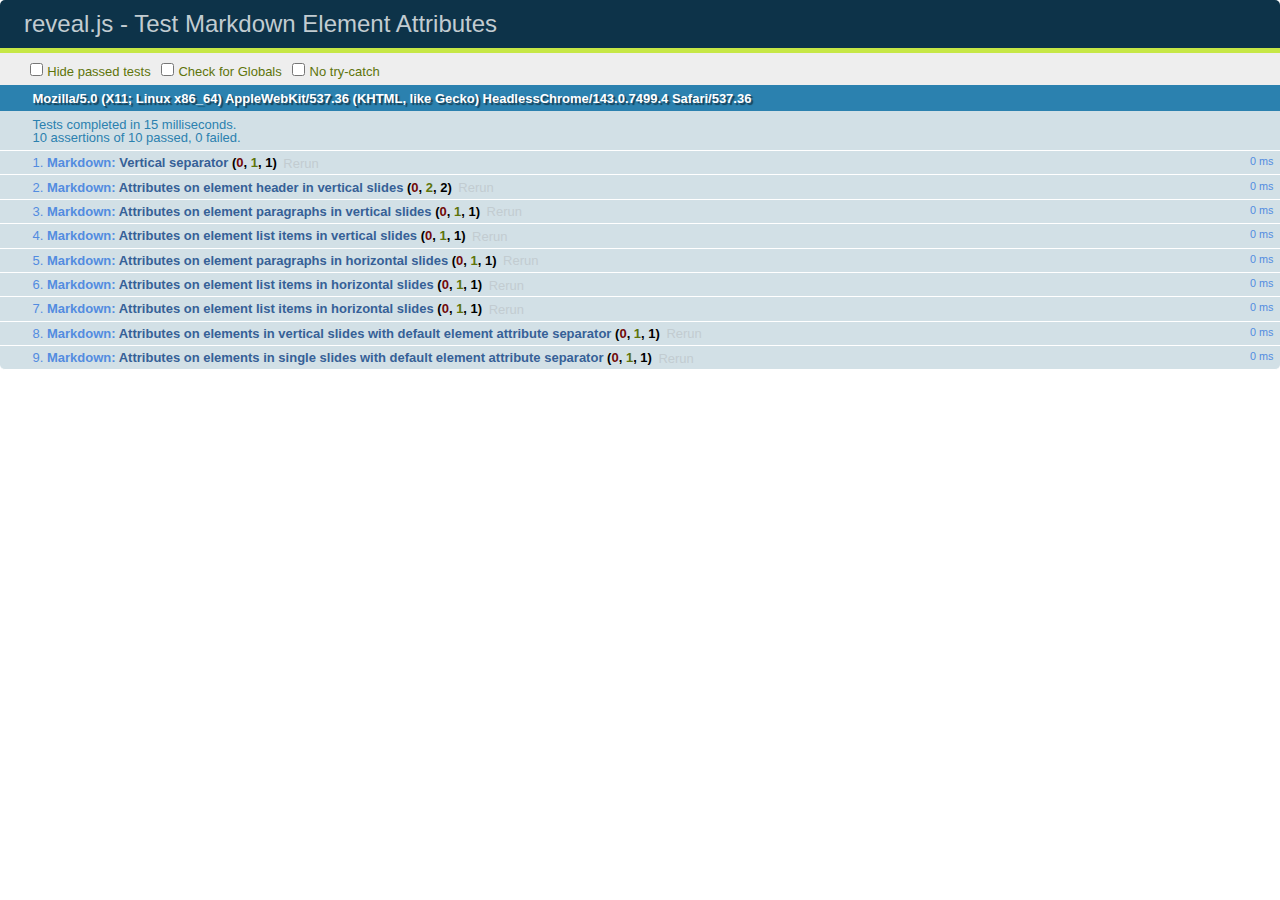
<file: test/test-markdown-element-attributes.html>
<!doctype html>
<html lang="en">

	<head>
		<meta charset="utf-8">

		<title>reveal.js - Test Markdown Element Attributes</title>

		<link rel="stylesheet" href="../css/reveal.min.css">
		<link rel="stylesheet" href="qunit-1.12.0.css">
	</head>

	<body style="overflow: auto;">

		<div id="qunit"></div>
		<div id="qunit-fixture"></div>

		<div class="reveal" style="display: none;">

			<div class="slides">

				<!-- <section data-markdown="example.md" data-separator="^\n\n\n" data-vertical="^\n\n"></section> -->

				<!-- Slides are separated by newline + three dashes + newline, vertical slides identical but two dashes -->
				<section data-markdown data-separator="^\n---\n$" data-vertical="^\n--\n$" data-element-attributes="{_\s*?([^}]+?)}">>
					<script type="text/template">
						## Slide 1.1
						<!-- {_class="fragment fade-out" data-fragment-index="1"} -->

						--

						## Slide 1.2
						<!-- {_class="fragment shrink"} -->

						Paragraph 1
						<!-- {_class="fragment grow"} -->

						Paragraph 2
						<!-- {_class="fragment grow"} -->

						- list item 1 <!-- {_class="fragment roll-in"} -->
						- list item 2 <!-- {_class="fragment roll-in"} -->
						- list item 3 <!-- {_class="fragment roll-in"} -->


						---

						## Slide 2


						Paragraph 1.2  
						multi-line <!-- {_class="fragment highlight-red"} -->

						Paragraph 2.2 <!-- {_class="fragment highlight-red"} -->

						Paragraph 2.3 <!-- {_class="fragment highlight-red"} -->

						Paragraph 2.4 <!-- {_class="fragment highlight-red"} -->

						- list item 1 <!-- {_class="fragment highlight-green"} -->
						- list item 2<!-- {_class="fragment highlight-green"} -->
						- list item 3<!-- {_class="fragment highlight-green"} -->
						- list item 4
						<!-- {_class="fragment highlight-green"} -->
						- list item 5<!-- {_class="fragment highlight-green"} -->

						Test

						![Example Picture](examples/assets/image2.png)
						<!-- {_class="reveal stretch"} -->

					</script>
				</section>



				<section 	data-markdown data-separator="^\n\n\n"
									data-vertical="^\n\n"
									data-notes="^Note:"
									data-charset="utf-8">
					<script type="text/template">
						# Test attributes in Markdown with default separator
						## Slide 1 Def <!-- .element: class="fragment highlight-red" data-fragment-index="1" -->


						## Slide 2 Def
						<!-- .element: class="fragment highlight-red" -->

					</script>
				</section>

				<section data-markdown>
				  <script type="text/template">
					## Hello world
					A paragraph
					<!-- .element: class="fragment highlight-blue" -->
				  </script>
				</section>

				<section data-markdown>
				  <script type="text/template">
					## Hello world

					Multiple  
					Line
					<!-- .element: class="fragment highlight-blue" -->
				  </script>
				</section>

				<section data-markdown>
				  <script type="text/template">
					## Hello world

					Test<!-- .element: class="fragment highlight-blue" -->

					More Test
				  </script>
				</section>


			</div>

		</div>

		<script src="../lib/js/head.min.js"></script>
		<script src="../js/reveal.min.js"></script>
		<script src="../plugin/markdown/marked.js"></script>
		<script src="../plugin/markdown/markdown.js"></script>
		<script src="qunit-1.12.0.js"></script>

		<script src="test-markdown-element-attributes.js"></script>

	</body>
</html>
</file>
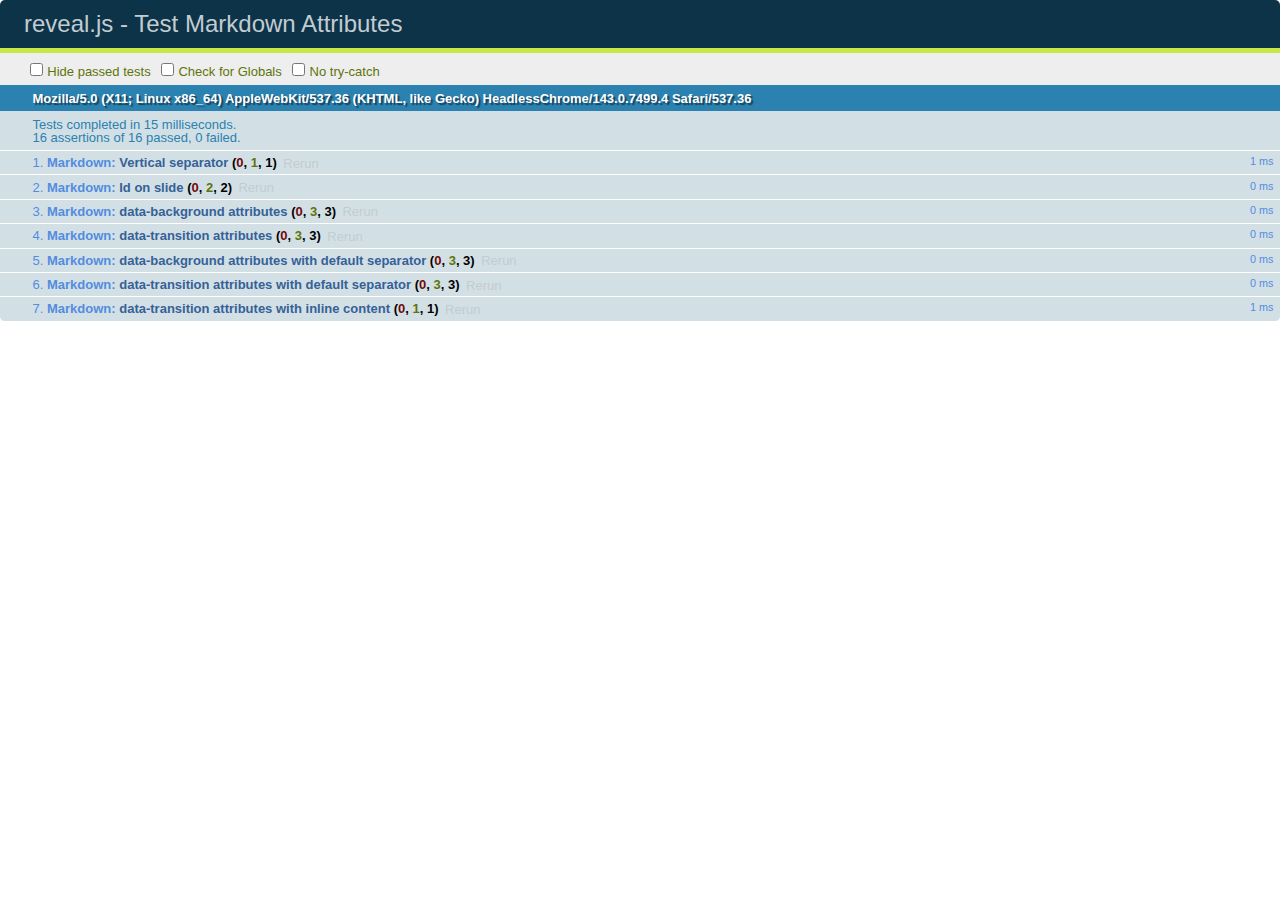
<file: test/test-markdown-slide-attributes.html>
<!doctype html>
<html lang="en">

	<head>
		<meta charset="utf-8">

		<title>reveal.js - Test Markdown Attributes</title>

		<link rel="stylesheet" href="../css/reveal.min.css">
		<link rel="stylesheet" href="qunit-1.12.0.css">
	</head>

	<body style="overflow: auto;">

		<div id="qunit"></div>
		<div id="qunit-fixture"></div>

		<div class="reveal" style="display: none;">

			<div class="slides">

				<!-- <section data-markdown="example.md" data-separator="^\n\n\n" data-vertical="^\n\n"></section> -->

				<!-- Slides are separated by three lines, vertical slides by two lines, attributes are one any line starting with (spaces and) two dashes -->
				<section 	data-markdown data-separator="^\n\n\n"
									data-vertical="^\n\n"
									data-notes="^Note:"
									data-attributes="--\s(.*?)$"
									data-charset="utf-8">
					<script type="text/template">
						# Test attributes in Markdown
						## Slide 1



						## Slide 2
						<!-- -- id="slide2" data-transition="zoom" data-background="#A0C66B" -->


						## Slide 2.1
						<!-- -- data-background="#ff0000" data-transition="fade" -->


						## Slide 2.2
						[Link to Slide2](#/slide2)



						## Slide 3
						<!-- -- data-transition="zoom" data-background="#C6916B" -->



						## Slide 4
					</script>
				</section>

				<section 	data-markdown data-separator="^\n\n\n"
									data-vertical="^\n\n"
									data-notes="^Note:"
									data-charset="utf-8">
					<script type="text/template">
						# Test attributes in Markdown with default separator
						## Slide 1 Def



						## Slide 2 Def
						<!-- .slide: id="slide2def" data-transition="concave" data-background="#A7C66B" -->


						## Slide 2.1 Def
						<!-- .slide: data-background="#f70000" data-transition="page" -->


						## Slide 2.2 Def
						[Link to Slide2](#/slide2def)



						## Slide 3 Def
						<!-- .slide: data-transition="concave" data-background="#C7916B" -->



						## Slide 4
					</script>
				</section>

				<section data-markdown>
					<script type="text/template">
						<!-- .slide: data-background="#ff0000" -->
						## Hello world
					</script>
				</section>

				<section data-markdown>
					<script type="text/template">
						## Hello world
						<!-- .slide: data-background="#ff0000" -->
					</script>
				</section>

				<section data-markdown>
					<script type="text/template">
						## Hello world

						Test
						<!-- .slide: data-background="#ff0000" -->

						More Test
					</script>
				</section>

			</div>

		</div>

		<script src="../lib/js/head.min.js"></script>
		<script src="../js/reveal.min.js"></script>
		<script src="../plugin/markdown/marked.js"></script>
		<script src="../plugin/markdown/markdown.js"></script>
		<script src="qunit-1.12.0.js"></script>

		<script src="test-markdown-slide-attributes.js"></script>

	</body>
</html>
</file>
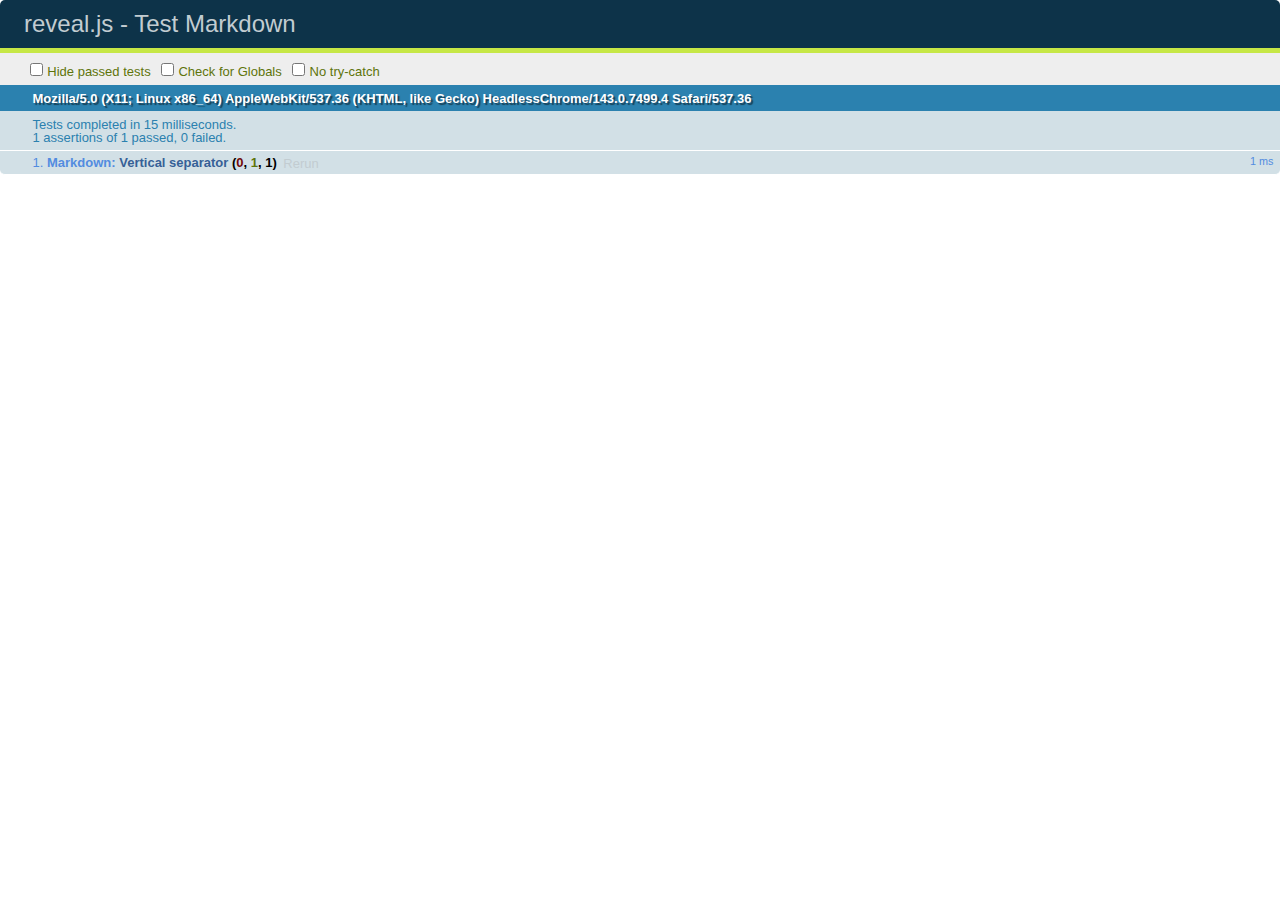
<file: test/test-markdown.html>
<!doctype html>
<html lang="en">

	<head>
		<meta charset="utf-8">

		<title>reveal.js - Test Markdown</title>

		<link rel="stylesheet" href="../css/reveal.min.css">
		<link rel="stylesheet" href="qunit-1.12.0.css">
	</head>

	<body style="overflow: auto;">

		<div id="qunit"></div>
  		<div id="qunit-fixture"></div>

		<div class="reveal" style="display: none;">

			<div class="slides">

				<!-- <section data-markdown="example.md" data-separator="^\n\n\n" data-vertical="^\n\n"></section> -->

				<!-- Slides are separated by newline + three dashes + newline, vertical slides identical but two dashes -->
				<section data-markdown data-separator="^\n---\n$" data-vertical="^\n--\n$">
					<script type="text/template">
						## Slide 1.1

						--

						## Slide 1.2

						---

						## Slide 2
					</script>
				</section>

			</div>

		</div>

		<script src="../lib/js/head.min.js"></script>
		<script src="../js/reveal.min.js"></script>
		<script src="../plugin/markdown/marked.js"></script>
		<script src="../plugin/markdown/markdown.js"></script>
		<script src="qunit-1.12.0.js"></script>

		<script src="test-markdown.js"></script>

	</body>
</html>
</file>
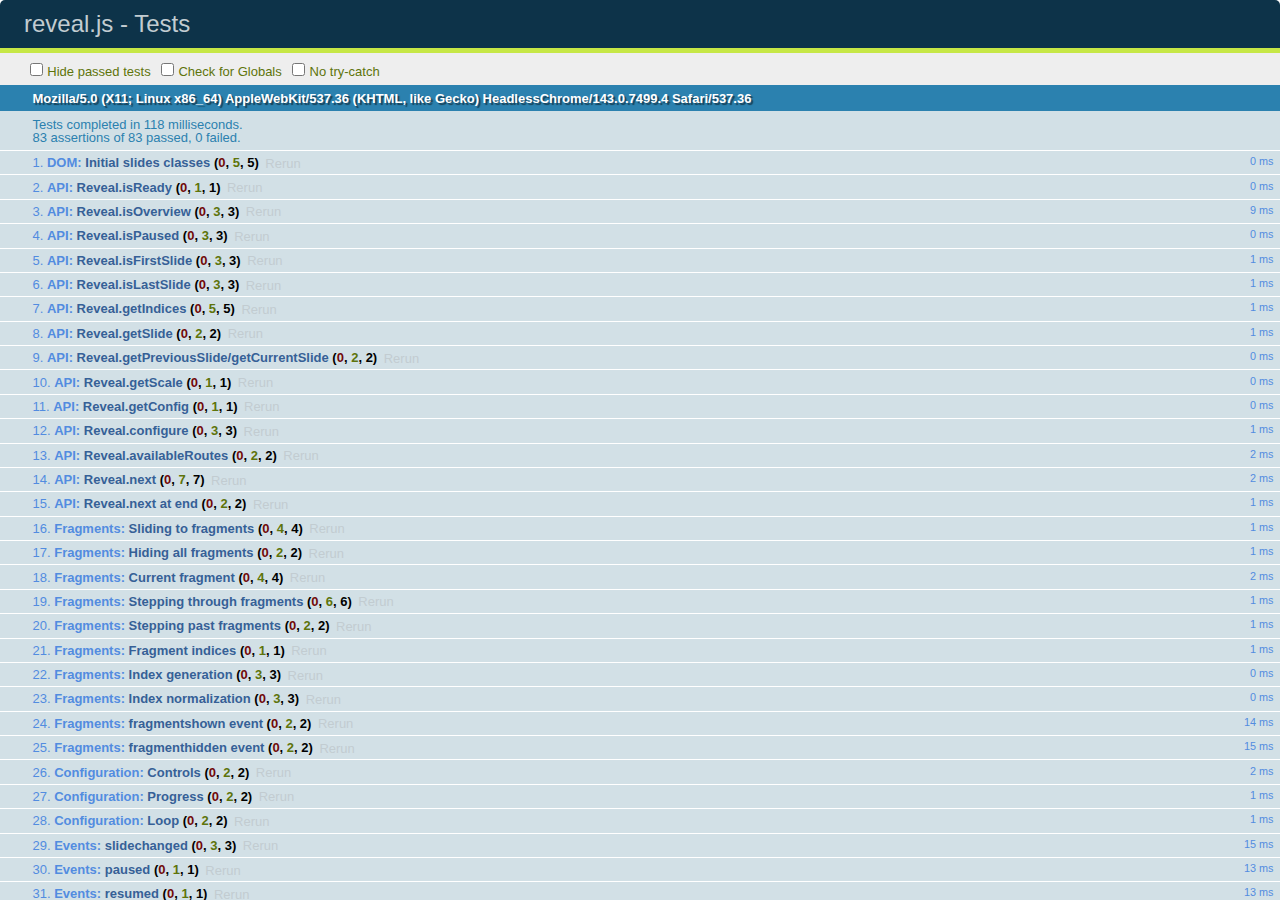
<file: test/test.html>
<!doctype html>
<html lang="en">

	<head>
		<meta charset="utf-8">

		<title>reveal.js - Tests</title>

		<link rel="stylesheet" href="../css/reveal.min.css">
		<link rel="stylesheet" href="qunit-1.12.0.css">
	</head>

	<body style="overflow: auto;">

		<div id="qunit"></div>
  		<div id="qunit-fixture"></div>

		<div class="reveal" style="display: none;">

			<div class="slides">

				<section>
					<h1>1</h1>
				</section>

				<section>
					<section>
						<h1>2.1</h1>
					</section>
					<section>
						<h1>2.2</h1>
					</section>
					<section>
						<h1>2.3</h1>
					</section>
				</section>

				<section id="fragment-slides">
					<section>
						<h1>3.1</h1>
						<ul>
							<li class="fragment">4.1</li>
							<li class="fragment">4.2</li>
							<li class="fragment">4.3</li>
						</ul>
					</section>

					<section>
						<h1>3.2</h1>
						<ul>
							<li class="fragment" data-fragment-index="0">4.1</li>
							<li class="fragment" data-fragment-index="0">4.2</li>
						</ul>
					</section>

					<section>
						<h1>3.3</h1>
						<ul>
							<li class="fragment" data-fragment-index="1">3.3.1</li>
							<li class="fragment" data-fragment-index="4">3.3.2</li>
							<li class="fragment" data-fragment-index="4">3.3.3</li>
						</ul>
					</section>
				</section>

				<section>
					<h1>4</h1>
				</section>

			</div>

		</div>

		<script src="../lib/js/head.min.js"></script>
		<script src="../js/reveal.min.js"></script>
		<script src="qunit-1.12.0.js"></script>

		<script src="test.js"></script>

	</body>
</html>
</file>
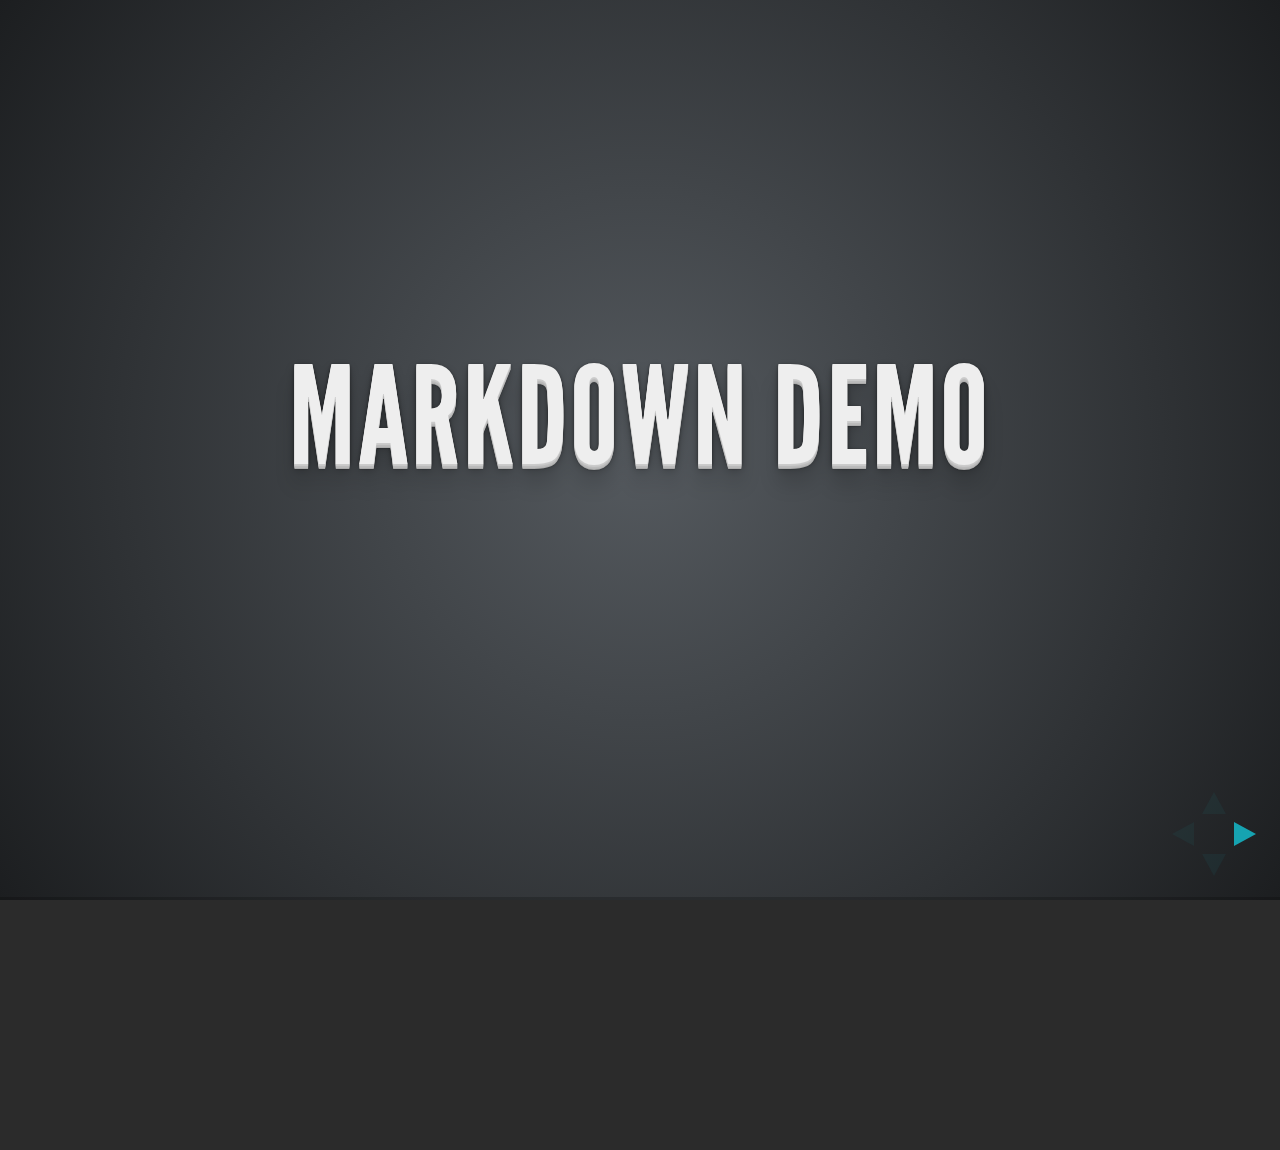
<file: plugin/markdown/example.html>
<!doctype html>
<html lang="en">

	<head>
		<meta charset="utf-8">

		<title>reveal.js - Markdown Demo</title>

		<link rel="stylesheet" href="../../css/reveal.css">
		<link rel="stylesheet" href="../../css/theme/default.css" id="theme">

        <link rel="stylesheet" href="../../lib/css/zenburn.css">
	</head>

	<body>

		<div class="reveal">

			<div class="slides">

                <!-- Use external markdown resource, separate slides by three newlines; vertical slides by two newlines -->
                <section data-markdown="example.md" data-separator="^\n\n\n" data-vertical="^\n\n"></section>

                <!-- Slides are separated by three dashes (quick 'n dirty regular expression) -->
                <section data-markdown data-separator="---">
                    <script type="text/template">
                        ## Demo 1
                        Slide 1
                        ---
                        ## Demo 1
                        Slide 2
                        ---
                        ## Demo 1
                        Slide 3
                    </script>
                </section>

                <!-- Slides are separated by newline + three dashes + newline, vertical slides identical but two dashes -->
                <section data-markdown data-separator="^\n---\n$" data-vertical="^\n--\n$">
                    <script type="text/template">
                        ## Demo 2
                        Slide 1.1

                        --

                        ## Demo 2
                        Slide 1.2

                        ---

                        ## Demo 2
                        Slide 2
                    </script>
                </section>

                <!-- No "extra" slides, since there are no separators defined (so they'll become horizontal rulers) -->
                <section data-markdown>
                    <script type="text/template">
                        A

                        ---

                        B

                        ---

                        C
                    </script>
                </section>

                <!-- Slide attributes -->
                <section data-markdown>
                    <script type="text/template">
                        <!-- .slide: data-background="#000000" -->
                        ## Slide attributes
                    </script>
                </section>

                <!-- Element attributes -->
                <section data-markdown>
                    <script type="text/template">
                        ## Element attributes
                        - Item 1 <!-- .element: class="fragment" data-fragment-index="2" -->
                        - Item 2 <!-- .element: class="fragment" data-fragment-index="1" -->
                    </script>
                </section>

                <!-- Code -->
                <section data-markdown>
                    <script type="text/template">
                        ```php
                        public function foo()
                        {
                            $foo = array(
                                'bar' => 'bar'
                            )
                        }
                        ```
                    </script>
                </section>

            </div>
		</div>

		<script src="../../lib/js/head.min.js"></script>
		<script src="../../js/reveal.js"></script>

		<script>

			Reveal.initialize({
				controls: true,
				progress: true,
				history: true,
				center: true,

				// Optional libraries used to extend on reveal.js
				dependencies: [
					{ src: '../../lib/js/classList.js', condition: function() { return !document.body.classList; } },
					{ src: 'marked.js', condition: function() { return !!document.querySelector( '[data-markdown]' ); } },
                    { src: 'markdown.js', condition: function() { return !!document.querySelector( '[data-markdown]' ); } },
                    { src: '../highlight/highlight.js', async: true, callback: function() { hljs.initHighlightingOnLoad(); } },
					{ src: '../notes/notes.js' }
				]
			});

		</script>

	</body>
</html>
</file>
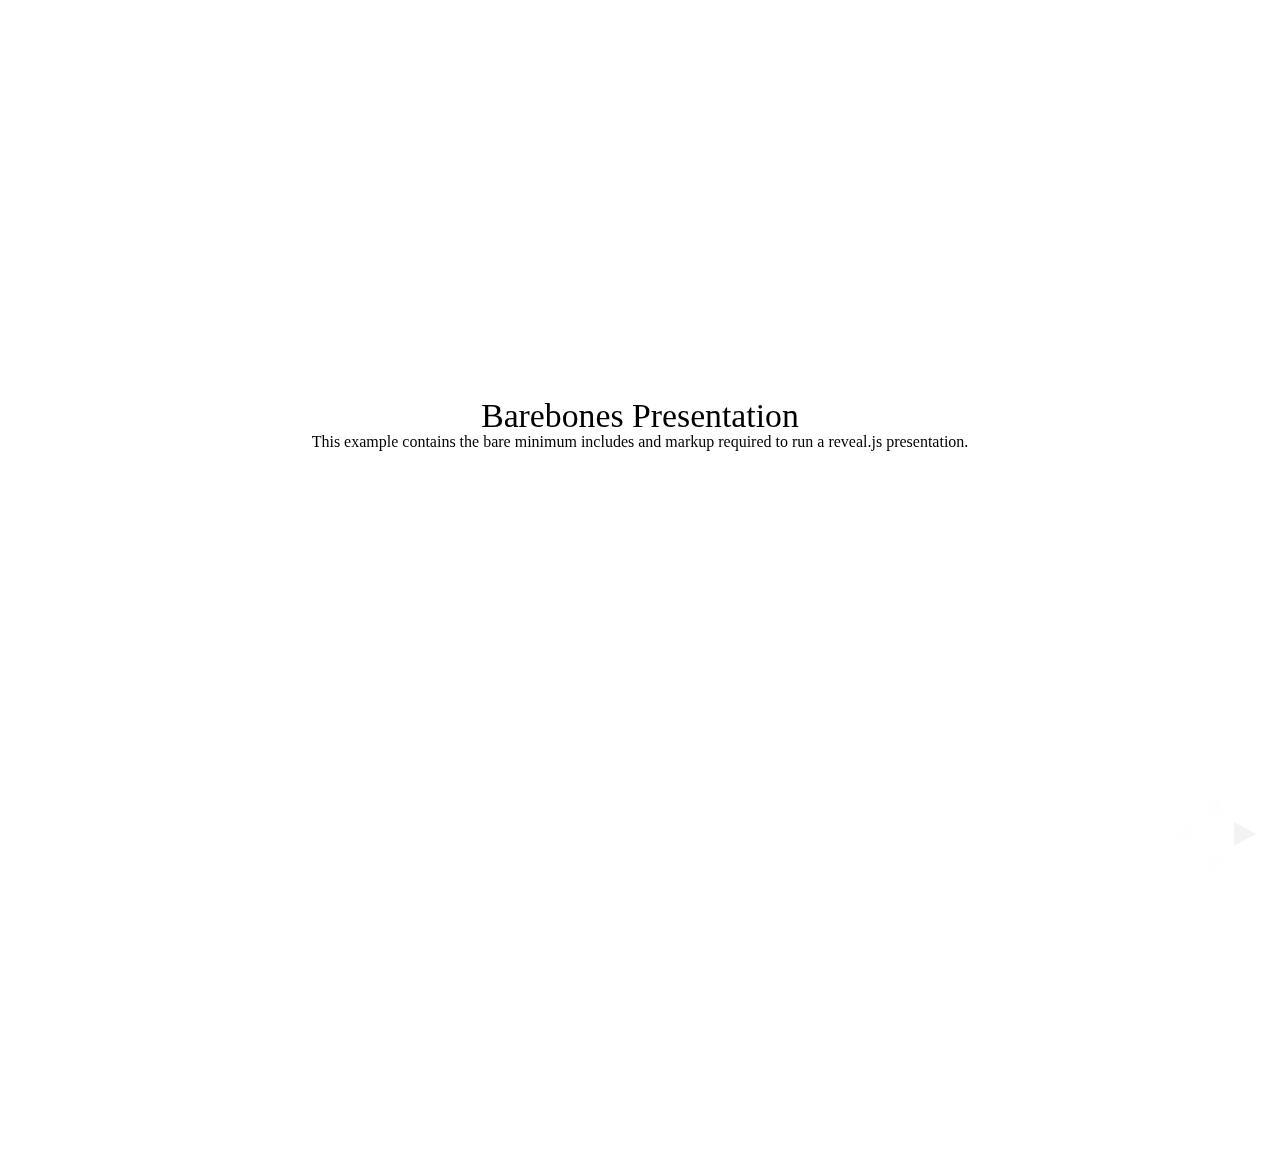
<file: test/examples/barebones.html>
<!doctype html>
<html lang="en">

	<head>
		<meta charset="utf-8">

		<title>reveal.js - Barebones</title>

		<link rel="stylesheet" href="../../css/reveal.min.css">
	</head>

	<body>

		<div class="reveal">

			<div class="slides">

				<section>
					<h2>Barebones Presentation</h2>
					<p>This example contains the bare minimum includes and markup required to run a reveal.js presentation.</p>
				</section>

				<section>
					<h2>No Theme</h2>
					<p>There's no theme included, so it will fall back on browser defaults.</p>
				</section>

			</div>

		</div>

		<script src="../../js/reveal.min.js"></script>

		<script>

			Reveal.initialize();

		</script>

	</body>
</html>
</file>
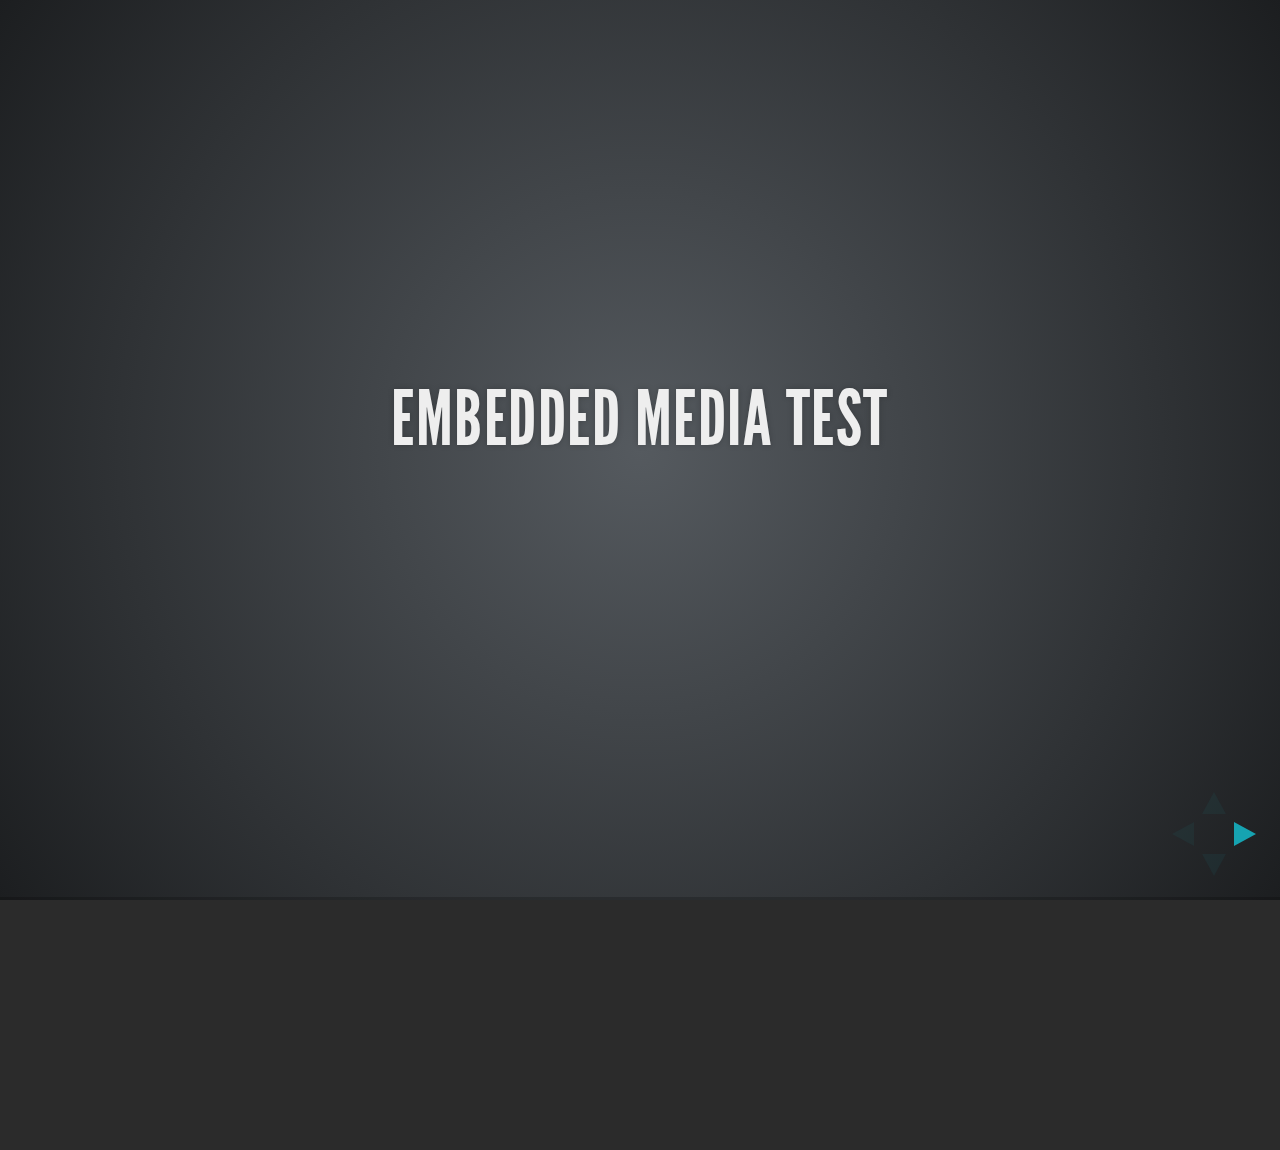
<file: test/examples/embedded-media.html>
<!doctype html>
<html lang="en">

	<head>
		<meta charset="utf-8">

		<title>reveal.js - Embedded Media</title>

		<meta name="viewport" content="width=device-width, initial-scale=1.0, maximum-scale=1.0, user-scalable=no">

		<link rel="stylesheet" href="../../css/reveal.min.css">
		<link rel="stylesheet" href="../../css/theme/default.css" id="theme">
	</head>

	<body>

		<div class="reveal">

			<div class="slides">

				<section>
					<h2>Embedded Media Test</h2>
				</section>

				<section>
					<iframe data-autoplay width="420" height="345" src="http://www.youtube.com/embed/l3RQZ4mcr1c"></iframe>
				</section>

				<section>
					<h2>Empty Slide</h2>
				</section>

			</div>

		</div>

		<script src="../../lib/js/head.min.js"></script>
		<script src="../../js/reveal.min.js"></script>

		<script>

			Reveal.initialize({
				transition: 'linear'
			});

		</script>

	</body>
</html>
</file>
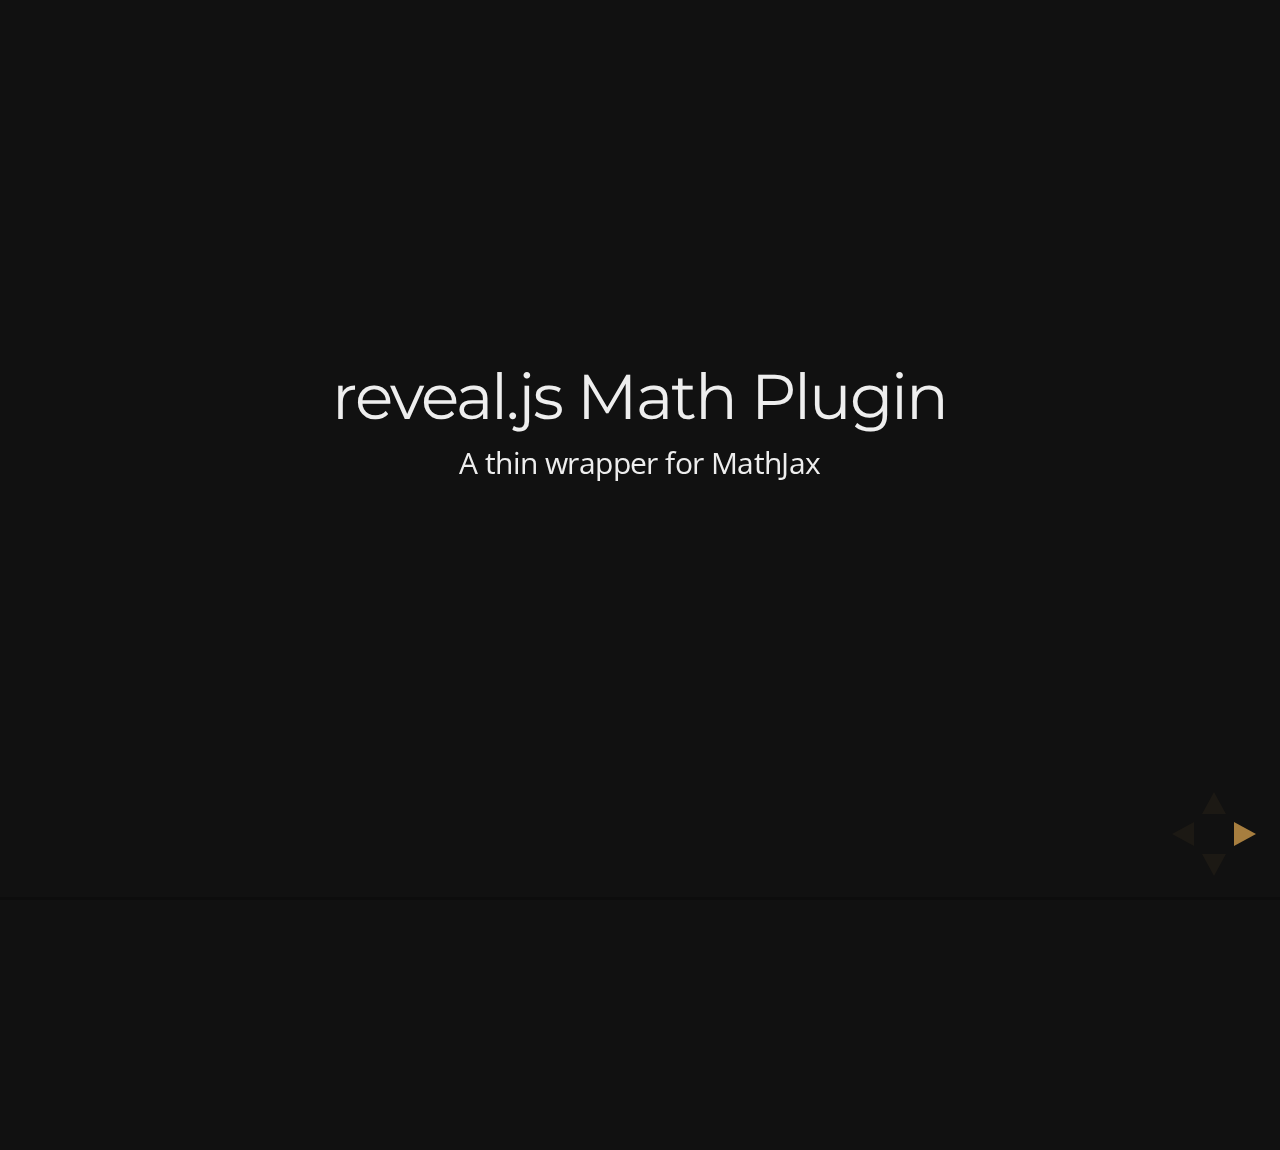
<file: test/examples/math.html>
<!doctype html>
<html lang="en">

	<head>
		<meta charset="utf-8">

		<title>reveal.js - Math Plugin</title>

		<meta name="viewport" content="width=device-width, initial-scale=1.0, maximum-scale=1.0, user-scalable=no">

		<link rel="stylesheet" href="../../css/reveal.min.css">
		<link rel="stylesheet" href="../../css/theme/night.css" id="theme">
	</head>

	<body>

		<div class="reveal">

			<div class="slides">

				<section>
					<h2>reveal.js Math Plugin</h2>
					<p>A thin wrapper for MathJax</p>
				</section>

				<section>
					<h3>The Lorenz Equations</h3>

					\[\begin{aligned}
					\dot{x} &amp; = \sigma(y-x) \\
					\dot{y} &amp; = \rho x - y - xz \\
					\dot{z} &amp; = -\beta z + xy
					\end{aligned} \]
				</section>

				<section>
					<h3>The Cauchy-Schwarz Inequality</h3>

					<script type="math/tex; mode=display">
						\left( \sum_{k=1}^n a_k b_k \right)^2 \leq \left( \sum_{k=1}^n a_k^2 \right) \left( \sum_{k=1}^n b_k^2 \right)
					</script>
				</section>

				<section>
					<h3>A Cross Product Formula</h3>

					\[\mathbf{V}_1 \times \mathbf{V}_2 =  \begin{vmatrix}
					\mathbf{i} &amp; \mathbf{j} &amp; \mathbf{k} \\
					\frac{\partial X}{\partial u} &amp;  \frac{\partial Y}{\partial u} &amp; 0 \\
					\frac{\partial X}{\partial v} &amp;  \frac{\partial Y}{\partial v} &amp; 0
					\end{vmatrix}  \]
				</section>

				<section>
					<h3>The probability of getting \(k\) heads when flipping \(n\) coins is</h3>

					\[P(E)   = {n \choose k} p^k (1-p)^{ n-k} \]
				</section>

				<section>
					<h3>An Identity of Ramanujan</h3>

					\[ \frac{1}{\Bigl(\sqrt{\phi \sqrt{5}}-\phi\Bigr) e^{\frac25 \pi}} =
					1+\frac{e^{-2\pi}} {1+\frac{e^{-4\pi}} {1+\frac{e^{-6\pi}}
					{1+\frac{e^{-8\pi}} {1+\ldots} } } } \]
				</section>

				<section>
					<h3>A Rogers-Ramanujan Identity</h3>

					\[  1 +  \frac{q^2}{(1-q)}+\frac{q^6}{(1-q)(1-q^2)}+\cdots =
					\prod_{j=0}^{\infty}\frac{1}{(1-q^{5j+2})(1-q^{5j+3})}\]
				</section>

				<section>
					<h3>Maxwell&#8217;s Equations</h3>

					\[  \begin{aligned}
					\nabla \times \vec{\mathbf{B}} -\, \frac1c\, \frac{\partial\vec{\mathbf{E}}}{\partial t} &amp; = \frac{4\pi}{c}\vec{\mathbf{j}} \\   \nabla \cdot \vec{\mathbf{E}} &amp; = 4 \pi \rho \\
					\nabla \times \vec{\mathbf{E}}\, +\, \frac1c\, \frac{\partial\vec{\mathbf{B}}}{\partial t} &amp; = \vec{\mathbf{0}} \\
					\nabla \cdot \vec{\mathbf{B}} &amp; = 0 \end{aligned}
					\]
				</section>

				<section>
					<section>
						<h3>The Lorenz Equations</h3>

						<div class="fragment">
							\[\begin{aligned}
							\dot{x} &amp; = \sigma(y-x) \\
							\dot{y} &amp; = \rho x - y - xz \\
							\dot{z} &amp; = -\beta z + xy
							\end{aligned} \]
						</div>
					</section>

					<section>
						<h3>The Cauchy-Schwarz Inequality</h3>

						<div class="fragment">
							\[ \left( \sum_{k=1}^n a_k b_k \right)^2 \leq \left( \sum_{k=1}^n a_k^2 \right) \left( \sum_{k=1}^n b_k^2 \right) \]
						</div>
					</section>

					<section>
						<h3>A Cross Product Formula</h3>

						<div class="fragment">
							\[\mathbf{V}_1 \times \mathbf{V}_2 =  \begin{vmatrix}
							\mathbf{i} &amp; \mathbf{j} &amp; \mathbf{k} \\
							\frac{\partial X}{\partial u} &amp;  \frac{\partial Y}{\partial u} &amp; 0 \\
							\frac{\partial X}{\partial v} &amp;  \frac{\partial Y}{\partial v} &amp; 0
							\end{vmatrix}  \]
						</div>
					</section>

					<section>
						<h3>The probability of getting \(k\) heads when flipping \(n\) coins is</h3>

						<div class="fragment">
							\[P(E)   = {n \choose k} p^k (1-p)^{ n-k} \]
						</div>
					</section>

					<section>
						<h3>An Identity of Ramanujan</h3>

						<div class="fragment">
							\[ \frac{1}{\Bigl(\sqrt{\phi \sqrt{5}}-\phi\Bigr) e^{\frac25 \pi}} =
							1+\frac{e^{-2\pi}} {1+\frac{e^{-4\pi}} {1+\frac{e^{-6\pi}}
							{1+\frac{e^{-8\pi}} {1+\ldots} } } } \]
						</div>
					</section>

					<section>
						<h3>A Rogers-Ramanujan Identity</h3>

						<div class="fragment">
							\[  1 +  \frac{q^2}{(1-q)}+\frac{q^6}{(1-q)(1-q^2)}+\cdots =
							\prod_{j=0}^{\infty}\frac{1}{(1-q^{5j+2})(1-q^{5j+3})}\]
						</div>
					</section>

					<section>
						<h3>Maxwell&#8217;s Equations</h3>

						<div class="fragment">
							\[  \begin{aligned}
							\nabla \times \vec{\mathbf{B}} -\, \frac1c\, \frac{\partial\vec{\mathbf{E}}}{\partial t} &amp; = \frac{4\pi}{c}\vec{\mathbf{j}} \\   \nabla \cdot \vec{\mathbf{E}} &amp; = 4 \pi \rho \\
							\nabla \times \vec{\mathbf{E}}\, +\, \frac1c\, \frac{\partial\vec{\mathbf{B}}}{\partial t} &amp; = \vec{\mathbf{0}} \\
							\nabla \cdot \vec{\mathbf{B}} &amp; = 0 \end{aligned}
							\]
						</div>
					</section>
				</section>

			</div>

		</div>

		<script src="../../lib/js/head.min.js"></script>
		<script src="../../js/reveal.min.js"></script>

		<script>

			Reveal.initialize({
				history: true,
				transition: 'linear',

				math: {
					// mathjax: 'http://cdn.mathjax.org/mathjax/latest/MathJax.js',
					config: 'TeX-AMS_HTML-full'
				},

				dependencies: [
					{ src: '../../lib/js/classList.js' },
					{ src: '../../plugin/math/math.js', async: true }
				]
			});

		</script>

	</body>
</html>
</file>
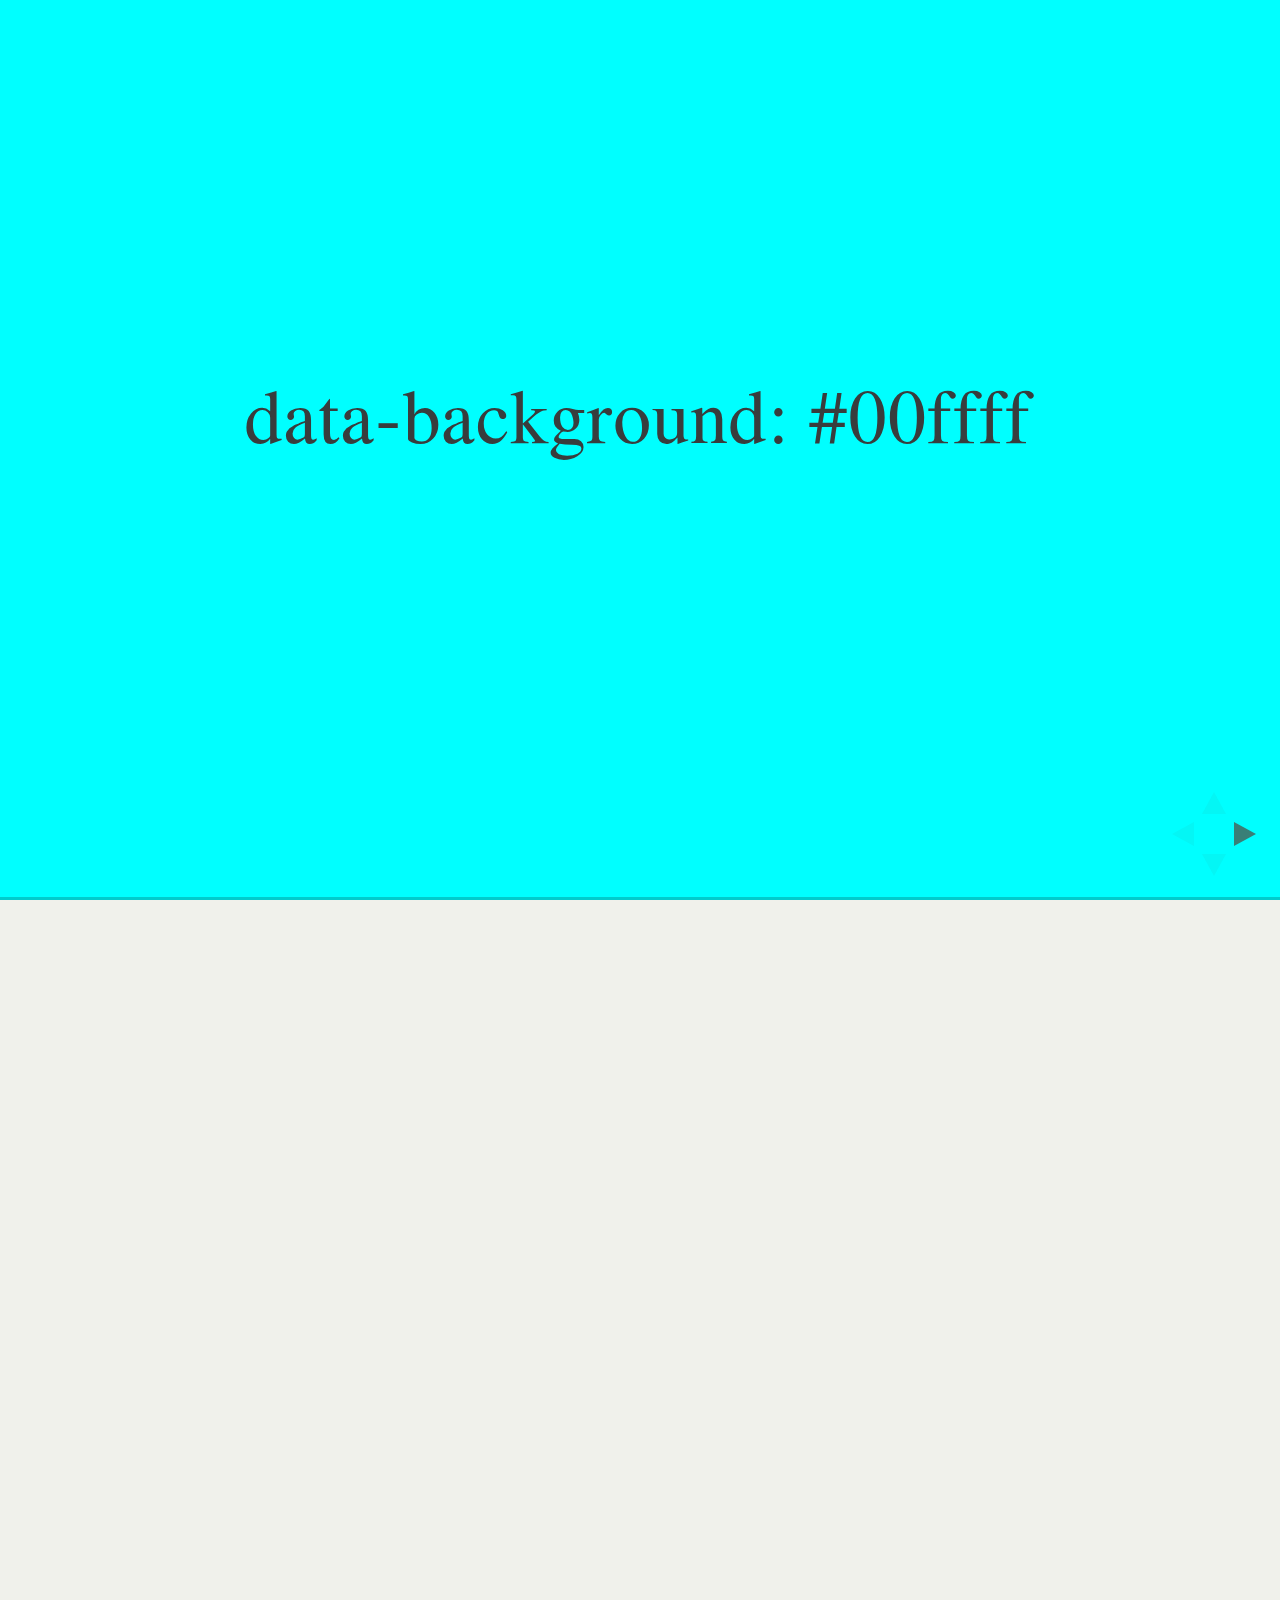
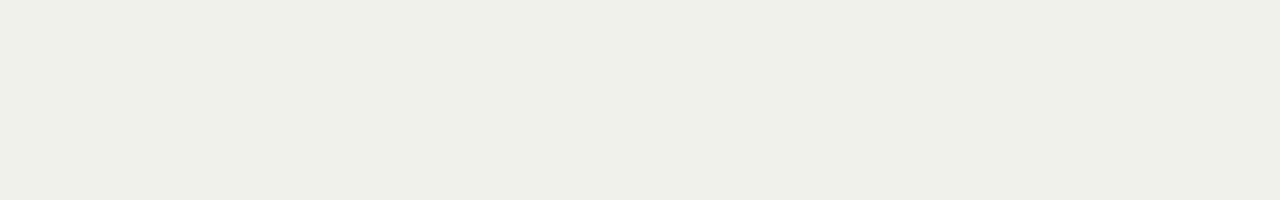
<file: test/examples/slide-backgrounds.html>
<!doctype html>
<html lang="en">

	<head>
		<meta charset="utf-8">

		<title>reveal.js - Slide Backgrounds</title>

		<meta name="viewport" content="width=device-width, initial-scale=1.0, maximum-scale=1.0, user-scalable=no">

		<link rel="stylesheet" href="../../css/reveal.min.css">
		<link rel="stylesheet" href="../../css/theme/serif.css" id="theme">
	</head>

	<body>

		<div class="reveal">

			<div class="slides">

				<section data-background="#00ffff">
					<h2>data-background: #00ffff</h2>
				</section>

				<section data-background="#bb00bb">
					<h2>data-background: #bb00bb</h2>
				</section>

				<section>
					<section data-background="#ff0000">
						<h2>data-background: #ff0000</h2>
					</section>
					<section data-background="rgba(0, 0, 0, 0.2)">
						<h2>data-background: rgba(0, 0, 0, 0.2)</h2>
					</section>
					<section data-background="salmon">
						<h2>data-background: salmon</h2>
					</section>
				</section>

				<section data-background="rgba(0, 100, 100, 0.2)">
					<section>
						<h2>Background applied to stack</h2>
					</section>
					<section>
						<h2>Background applied to stack</h2>
					</section>
					<section data-background="rgba(100, 0, 0, 0.2)">
						<h2>Background applied to slide inside of stack</h2>
					</section>
				</section>

				<section data-background-transition="slide" data-background="assets/image1.png" style="background: rgba(255,255,255,0.9)">
					<h2>Background image</h2>
				</section>

				<section>
					<section data-background-transition="slide" data-background="assets/image1.png" style="background: rgba(255,255,255,0.9)">
						<h2>Background image</h2>
					</section>
					<section data-background-transition="slide" data-background="assets/image1.png" style="background: rgba(255,255,255,0.9)">
						<h2>Background image</h2>
					</section>
				</section>

				<section data-background="assets/image2.png" data-background-size="100px" data-background-repeat="repeat" data-background-color="#111" style="background: rgba(255,255,255,0.9)">
					<h2>Background image</h2>
					<pre>data-background-size="100px" data-background-repeat="repeat" data-background-color="#111"</pre>
				</section>

				<section data-background="#888888">
					<h2>Same background twice (1/2)</h2>
				</section>
				<section data-background="#888888">
					<h2>Same background twice (2/2)</h2>
				</section>

				<section>
					<section data-background="#417203">
						<h2>Same background twice vertical (1/2)</h2>
					</section>
					<section data-background="#417203">
						<h2>Same background twice vertical (2/2)</h2>
					</section>
				</section>

				<section data-background="#934f4d">
					<h2>Same background from horizontal to vertical (1/3)</h2>
				</section>
				<section>
					<section data-background="#934f4d">
						<h2>Same background from horizontal to vertical (2/3)</h2>
					</section>
					<section data-background="#934f4d">
						<h2>Same background from horizontal to vertical (3/3)</h2>
					</section>
				</section>

			</div>

		</div>

		<script src="../../lib/js/head.min.js"></script>
		<script src="../../js/reveal.min.js"></script>

		<script>

			// Full list of configuration options available here:
			// https://github.com/hakimel/reveal.js#configuration
			Reveal.initialize({
				center: true,
				// rtl: true,

				transition: 'linear',
				// transitionSpeed: 'slow',
				// backgroundTransition: 'slide'
			});

		</script>

	</body>
</html>
</file>
<file: css/reveal.css>
@charset "UTF-8";

/*!
 * reveal.js
 * http://lab.hakim.se/reveal-js
 * MIT licensed
 *
 * Copyright (C) 2014 Hakim El Hattab, http://hakim.se
 */


/*********************************************
 * RESET STYLES
 *********************************************/

html, body, .reveal div, .reveal span, .reveal applet, .reveal object, .reveal iframe,
.reveal h1, .reveal h2, .reveal h3, .reveal h4, .reveal h5, .reveal h6, .reveal p, .reveal blockquote, .reveal pre,
.reveal a, .reveal abbr, .reveal acronym, .reveal address, .reveal big, .reveal cite, .reveal code,
.reveal del, .reveal dfn, .reveal em, .reveal img, .reveal ins, .reveal kbd, .reveal q, .reveal s, .reveal samp,
.reveal small, .reveal strike, .reveal strong, .reveal sub, .reveal sup, .reveal tt, .reveal var,
.reveal b, .reveal u, .reveal i, .reveal center,
.reveal dl, .reveal dt, .reveal dd, .reveal ol, .reveal ul, .reveal li,
.reveal fieldset, .reveal form, .reveal label, .reveal legend,
.reveal table, .reveal caption, .reveal tbody, .reveal tfoot, .reveal thead, .reveal tr, .reveal th, .reveal td,
.reveal article, .reveal aside, .reveal canvas, .reveal details, .reveal embed,
.reveal figure, .reveal figcaption, .reveal footer, .reveal header, .reveal hgroup,
.reveal menu, .reveal nav, .reveal output, .reveal ruby, .reveal section, .reveal summary,
.reveal time, .reveal mark, .reveal audio, video {
	margin: 0;
	padding: 0;
	border: 0;
	font-size: 100%;
	font: inherit;
	vertical-align: baseline;
}

.reveal article, .reveal aside, .reveal details, .reveal figcaption, .reveal figure,
.reveal footer, .reveal header, .reveal hgroup, .reveal menu, .reveal nav, .reveal section {
	display: block;
}


/*********************************************
 * GLOBAL STYLES
 *********************************************/

html,
body {
	width: 100%;
	height: 100%;
	overflow: hidden;
}

body {
	position: relative;
	line-height: 1;
}

::selection {
	background: #FF5E99;
	color: #fff;
	text-shadow: none;
}


/*********************************************
 * HEADERS
 *********************************************/

.reveal h1,
.reveal h2,
.reveal h3,
.reveal h4,
.reveal h5,
.reveal h6 {
	-webkit-hyphens: auto;
	   -moz-hyphens: auto;
	        hyphens: auto;

	word-wrap: break-word;
	line-height: 1;
}

.reveal h1 { font-size: 3.77em; }
.reveal h2 { font-size: 2.11em;	}
.reveal h3 { font-size: 1.55em;	}
.reveal h4 { font-size: 1em;	}


/*********************************************
 * VIEW FRAGMENTS
 *********************************************/

.reveal .slides section .fragment {
	opacity: 0;

	-webkit-transition: all .2s ease;
	   -moz-transition: all .2s ease;
	    -ms-transition: all .2s ease;
	     -o-transition: all .2s ease;
	        transition: all .2s ease;
}
	.reveal .slides section .fragment.visible {
		opacity: 1;
	}

.reveal .slides section .fragment.grow {
	opacity: 1;
}
	.reveal .slides section .fragment.grow.visible {
		-webkit-transform: scale( 1.3 );
		   -moz-transform: scale( 1.3 );
		    -ms-transform: scale( 1.3 );
		     -o-transform: scale( 1.3 );
		        transform: scale( 1.3 );
	}

.reveal .slides section .fragment.shrink {
	opacity: 1;
}
	.reveal .slides section .fragment.shrink.visible {
		-webkit-transform: scale( 0.7 );
		   -moz-transform: scale( 0.7 );
		    -ms-transform: scale( 0.7 );
		     -o-transform: scale( 0.7 );
		        transform: scale( 0.7 );
	}

.reveal .slides section .fragment.zoom-in {
	opacity: 0;

	-webkit-transform: scale( 0.1 );
	   -moz-transform: scale( 0.1 );
	    -ms-transform: scale( 0.1 );
	     -o-transform: scale( 0.1 );
	        transform: scale( 0.1 );
}

	.reveal .slides section .fragment.zoom-in.visible {
		opacity: 1;

		-webkit-transform: scale( 1 );
		   -moz-transform: scale( 1 );
		    -ms-transform: scale( 1 );
		     -o-transform: scale( 1 );
		        transform: scale( 1 );
	}

.reveal .slides section .fragment.roll-in {
	opacity: 0;

	-webkit-transform: rotateX( 90deg );
	   -moz-transform: rotateX( 90deg );
	    -ms-transform: rotateX( 90deg );
	     -o-transform: rotateX( 90deg );
	        transform: rotateX( 90deg );
}
	.reveal .slides section .fragment.roll-in.visible {
		opacity: 1;

		-webkit-transform: rotateX( 0 );
		   -moz-transform: rotateX( 0 );
		    -ms-transform: rotateX( 0 );
		     -o-transform: rotateX( 0 );
		        transform: rotateX( 0 );
	}

.reveal .slides section .fragment.fade-out {
	opacity: 1;
}
	.reveal .slides section .fragment.fade-out.visible {
		opacity: 0;
	}

.reveal .slides section .fragment.semi-fade-out {
	opacity: 1;
}
	.reveal .slides section .fragment.semi-fade-out.visible {
		opacity: 0.5;
	}

.reveal .slides section .fragment.current-visible {
	opacity:0;
}

.reveal .slides section .fragment.current-visible.current-fragment {
	opacity:1;
}

.reveal .slides section .fragment.highlight-red,
.reveal .slides section .fragment.highlight-current-red,
.reveal .slides section .fragment.highlight-green,
.reveal .slides section .fragment.highlight-current-green,
.reveal .slides section .fragment.highlight-blue,
.reveal .slides section .fragment.highlight-current-blue {
	opacity: 1;
}
	.reveal .slides section .fragment.highlight-red.visible {
		color: #ff2c2d
	}
	.reveal .slides section .fragment.highlight-green.visible {
		color: #17ff2e;
	}
	.reveal .slides section .fragment.highlight-blue.visible {
		color: #1b91ff;
	}

.reveal .slides section .fragment.highlight-current-red.current-fragment {
	color: #ff2c2d
}
.reveal .slides section .fragment.highlight-current-green.current-fragment {
	color: #17ff2e;
}
.reveal .slides section .fragment.highlight-current-blue.current-fragment {
	color: #1b91ff;
}


/*********************************************
 * DEFAULT ELEMENT STYLES
 *********************************************/

/* Fixes issue in Chrome where italic fonts did not appear when printing to PDF */
.reveal:after {
  content: '';
  font-style: italic;
}

.reveal iframe {
	z-index: 1;
}

/* Ensure certain elements are never larger than the slide itself */
.reveal img,
.reveal video,
.reveal iframe {
	max-width: 95%;
	max-height: 95%;
}

/** Prevents layering issues in certain browser/transition combinations */
.reveal a {
	position: relative;
}

.reveal strong,
.reveal b {
	font-weight: bold;
}

.reveal em,
.reveal i {
	font-style: italic;
}

.reveal ol,
.reveal ul {
	display: inline-block;

	text-align: left;
	margin: 0 0 0 1em;
}

.reveal ol {
	list-style-type: decimal;
}

.reveal ul {
	list-style-type: disc;
}

.reveal ul ul {
	list-style-type: square;
}

.reveal ul ul ul {
	list-style-type: circle;
}

.reveal ul ul,
.reveal ul ol,
.reveal ol ol,
.reveal ol ul {
	display: block;
	margin-left: 40px;
}

.reveal dl {
	list-style-type: disc;
}

.reveal dl dt {
	float: left;
	clear: left;
	min-width: 25%;
	padding: 0.5em 0;
}

.reveal dl dd {
	float: left;
	margin-left: 5%;
	padding: 0.5em 0;
	max-width: 69%;
	text-align: left;
}

.reveal p {
	margin-bottom: 10px;
	line-height: 1.2em;
}

.reveal q,
.reveal blockquote {
	quotes: none;
}

.reveal blockquote {
	display: block;
	position: relative;
	width: 70%;
	margin: 5px auto;
	padding: 5px;

	font-style: italic;
	background: rgba(255, 255, 255, 0.05);
	box-shadow: 0px 0px 2px rgba(0,0,0,0.2);
}
	.reveal blockquote p:first-child,
	.reveal blockquote p:last-child {
		display: inline-block;
	}

.reveal q {
	font-style: italic;
}

.reveal pre {
	display: block;
	position: relative;
	width: 90%;
	margin: 15px auto;

	text-align: left;
	font-size: 0.55em;
	font-family: monospace;
	line-height: 1.2em;

	word-wrap: break-word;

	box-shadow: 0px 0px 6px rgba(0,0,0,0.3);
}
.reveal code {
	font-family: monospace;
}
.reveal pre code {
	padding: 5px;
	overflow: auto;
	max-height: 400px;
	word-wrap: normal;
}
.reveal pre.stretch code {
	height: 100%;
	max-height: 100%;

	-webkit-box-sizing: border-box;
	   -moz-box-sizing: border-box;
	        box-sizing: border-box;
}

.reveal table th,
.reveal table td {
	text-align: left;
	padding-right: .3em;
}

.reveal table th {
	font-weight: bold;
}

.reveal sup {
	vertical-align: super;
}
.reveal sub {
	vertical-align: sub;
}

.reveal small {
	display: inline-block;
	font-size: 0.6em;
	line-height: 1.2em;
	vertical-align: top;
}

.reveal small * {
	vertical-align: top;
}

.reveal .stretch {
	max-width: none;
	max-height: none;
}


/*********************************************
 * CONTROLS
 *********************************************/

.reveal .controls {
	display: none;
	position: fixed;
	width: 110px;
	height: 110px;
	z-index: 30;
	right: 10px;
	bottom: 10px;
}

.reveal .controls div {
	position: absolute;
	opacity: 0.05;
	width: 0;
	height: 0;
	border: 12px solid transparent;

	-moz-transform: scale(.9999);

	-webkit-transition: all 0.2s ease;
	   -moz-transition: all 0.2s ease;
	    -ms-transition: all 0.2s ease;
	     -o-transition: all 0.2s ease;
	        transition: all 0.2s ease;
}

.reveal .controls div.enabled {
	opacity: 0.7;
	cursor: pointer;
}

.reveal .controls div.enabled:active {
	margin-top: 1px;
}

	.reveal .controls div.navigate-left {
		top: 42px;

		border-right-width: 22px;
		border-right-color: #eee;
	}
		.reveal .controls div.navigate-left.fragmented {
			opacity: 0.3;
		}

	.reveal .controls div.navigate-right {
		left: 74px;
		top: 42px;

		border-left-width: 22px;
		border-left-color: #eee;
	}
		.reveal .controls div.navigate-right.fragmented {
			opacity: 0.3;
		}

	.reveal .controls div.navigate-up {
		left: 42px;

		border-bottom-width: 22px;
		border-bottom-color: #eee;
	}
		.reveal .controls div.navigate-up.fragmented {
			opacity: 0.3;
		}

	.reveal .controls div.navigate-down {
		left: 42px;
		top: 74px;

		border-top-width: 22px;
		border-top-color: #eee;
	}
		.reveal .controls div.navigate-down.fragmented {
			opacity: 0.3;
		}


/*********************************************
 * PROGRESS BAR
 *********************************************/

.reveal .progress {
	position: fixed;
	display: none;
	height: 3px;
	width: 100%;
	bottom: 0;
	left: 0;
	z-index: 10;
}
	.reveal .progress:after {
		content: '';
		display: 'block';
		position: absolute;
		height: 20px;
		width: 100%;
		top: -20px;
	}
	.reveal .progress span {
		display: block;
		height: 100%;
		width: 0px;

		-webkit-transition: width 800ms cubic-bezier(0.260, 0.860, 0.440, 0.985);
		   -moz-transition: width 800ms cubic-bezier(0.260, 0.860, 0.440, 0.985);
		    -ms-transition: width 800ms cubic-bezier(0.260, 0.860, 0.440, 0.985);
		     -o-transition: width 800ms cubic-bezier(0.260, 0.860, 0.440, 0.985);
		        transition: width 800ms cubic-bezier(0.260, 0.860, 0.440, 0.985);
	}

/*********************************************
 * SLIDE NUMBER
 *********************************************/

.reveal .slide-number {
	position: fixed;
	display: block;
	right: 15px;
	bottom: 15px;
	opacity: 0.5;
	z-index: 31;
	font-size: 12px;
}

/*********************************************
 * SLIDES
 *********************************************/

.reveal {
	position: relative;
	width: 100%;
	height: 100%;

	-ms-touch-action: none;
}

.reveal .slides {
	position: absolute;
	width: 100%;
	height: 100%;
	left: 50%;
	top: 50%;

	overflow: visible;
	z-index: 1;
	text-align: center;

	-webkit-transition: -webkit-perspective .4s ease;
	   -moz-transition: -moz-perspective .4s ease;
	    -ms-transition: -ms-perspective .4s ease;
	     -o-transition: -o-perspective .4s ease;
	        transition: perspective .4s ease;

	-webkit-perspective: 600px;
	   -moz-perspective: 600px;
	    -ms-perspective: 600px;
	        perspective: 600px;

	-webkit-perspective-origin: 0px -100px;
	   -moz-perspective-origin: 0px -100px;
	    -ms-perspective-origin: 0px -100px;
	        perspective-origin: 0px -100px;
}

.reveal .slides>section {
	-ms-perspective: 600px;
}

.reveal .slides>section,
.reveal .slides>section>section {
	display: none;
	position: absolute;
	width: 100%;
	padding: 20px 0px;

	z-index: 10;
	line-height: 1.2em;
	font-weight: inherit;

	-webkit-transform-style: preserve-3d;
	   -moz-transform-style: preserve-3d;
	    -ms-transform-style: preserve-3d;
	        transform-style: preserve-3d;

	-webkit-transition: -webkit-transform-origin 800ms cubic-bezier(0.260, 0.860, 0.440, 0.985),
						-webkit-transform 800ms cubic-bezier(0.260, 0.860, 0.440, 0.985),
						visibility 800ms cubic-bezier(0.260, 0.860, 0.440, 0.985),
						opacity 800ms cubic-bezier(0.260, 0.860, 0.440, 0.985);
	   -moz-transition: -moz-transform-origin 800ms cubic-bezier(0.260, 0.860, 0.440, 0.985),
						-moz-transform 800ms cubic-bezier(0.260, 0.860, 0.440, 0.985),
						visibility 800ms cubic-bezier(0.260, 0.860, 0.440, 0.985),
						opacity 800ms cubic-bezier(0.260, 0.860, 0.440, 0.985);
	    -ms-transition: -ms-transform-origin 800ms cubic-bezier(0.260, 0.860, 0.440, 0.985),
						-ms-transform 800ms cubic-bezier(0.260, 0.860, 0.440, 0.985),
						visibility 800ms cubic-bezier(0.260, 0.860, 0.440, 0.985),
						opacity 800ms cubic-bezier(0.260, 0.860, 0.440, 0.985);
	     -o-transition: -o-transform-origin 800ms cubic-bezier(0.260, 0.860, 0.440, 0.985),
						-o-transform 800ms cubic-bezier(0.260, 0.860, 0.440, 0.985),
						visibility 800ms cubic-bezier(0.260, 0.860, 0.440, 0.985),
						opacity 800ms cubic-bezier(0.260, 0.860, 0.440, 0.985);
	        transition: transform-origin 800ms cubic-bezier(0.260, 0.860, 0.440, 0.985),
						transform 800ms cubic-bezier(0.260, 0.860, 0.440, 0.985),
						visibility 800ms cubic-bezier(0.260, 0.860, 0.440, 0.985),
						opacity 800ms cubic-bezier(0.260, 0.860, 0.440, 0.985);
}

/* Global transition speed settings */
.reveal[data-transition-speed="fast"] .slides section {
	-webkit-transition-duration: 400ms;
	   -moz-transition-duration: 400ms;
	    -ms-transition-duration: 400ms;
	        transition-duration: 400ms;
}
.reveal[data-transition-speed="slow"] .slides section {
	-webkit-transition-duration: 1200ms;
	   -moz-transition-duration: 1200ms;
	    -ms-transition-duration: 1200ms;
	        transition-duration: 1200ms;
}

/* Slide-specific transition speed overrides */
.reveal .slides section[data-transition-speed="fast"] {
	-webkit-transition-duration: 400ms;
	   -moz-transition-duration: 400ms;
	    -ms-transition-duration: 400ms;
	        transition-duration: 400ms;
}
.reveal .slides section[data-transition-speed="slow"] {
	-webkit-transition-duration: 1200ms;
	   -moz-transition-duration: 1200ms;
	    -ms-transition-duration: 1200ms;
	        transition-duration: 1200ms;
}

.reveal .slides>section {
	left: -50%;
	top: -50%;
}

.reveal .slides>section.stack {
	padding-top: 0;
	padding-bottom: 0;
}

.reveal .slides>section.present,
.reveal .slides>section>section.present {
	display: block;
	z-index: 11;
	opacity: 1;
}

.reveal.center,
.reveal.center .slides,
.reveal.center .slides section {
	min-height: auto !important;
}

/* Don't allow interaction with invisible slides */
.reveal .slides>section.future,
.reveal .slides>section>section.future,
.reveal .slides>section.past,
.reveal .slides>section>section.past {
	pointer-events: none;
}

.reveal.overview .slides>section,
.reveal.overview .slides>section>section {
	pointer-events: auto;
}



/*********************************************
 * DEFAULT TRANSITION
 *********************************************/

.reveal .slides>section[data-transition=default].past,
.reveal .slides>section.past {
	display: block;
	opacity: 0;

	-webkit-transform: translate3d(-100%, 0, 0) rotateY(-90deg) translate3d(-100%, 0, 0);
	   -moz-transform: translate3d(-100%, 0, 0) rotateY(-90deg) translate3d(-100%, 0, 0);
	    -ms-transform: translate3d(-100%, 0, 0) rotateY(-90deg) translate3d(-100%, 0, 0);
	        transform: translate3d(-100%, 0, 0) rotateY(-90deg) translate3d(-100%, 0, 0);
}
.reveal .slides>section[data-transition=default].future,
.reveal .slides>section.future {
	display: block;
	opacity: 0;

	-webkit-transform: translate3d(100%, 0, 0) rotateY(90deg) translate3d(100%, 0, 0);
	   -moz-transform: translate3d(100%, 0, 0) rotateY(90deg) translate3d(100%, 0, 0);
	    -ms-transform: translate3d(100%, 0, 0) rotateY(90deg) translate3d(100%, 0, 0);
	        transform: translate3d(100%, 0, 0) rotateY(90deg) translate3d(100%, 0, 0);
}

.reveal .slides>section>section[data-transition=default].past,
.reveal .slides>section>section.past {
	display: block;
	opacity: 0;

	-webkit-transform: translate3d(0, -300px, 0) rotateX(70deg) translate3d(0, -300px, 0);
	   -moz-transform: translate3d(0, -300px, 0) rotateX(70deg) translate3d(0, -300px, 0);
	    -ms-transform: translate3d(0, -300px, 0) rotateX(70deg) translate3d(0, -300px, 0);
	        transform: translate3d(0, -300px, 0) rotateX(70deg) translate3d(0, -300px, 0);
}
.reveal .slides>section>section[data-transition=default].future,
.reveal .slides>section>section.future {
	display: block;
	opacity: 0;

	-webkit-transform: translate3d(0, 300px, 0) rotateX(-70deg) translate3d(0, 300px, 0);
	   -moz-transform: translate3d(0, 300px, 0) rotateX(-70deg) translate3d(0, 300px, 0);
	    -ms-transform: translate3d(0, 300px, 0) rotateX(-70deg) translate3d(0, 300px, 0);
	        transform: translate3d(0, 300px, 0) rotateX(-70deg) translate3d(0, 300px, 0);
}


/*********************************************
 * CONCAVE TRANSITION
 *********************************************/

.reveal .slides>section[data-transition=concave].past,
.reveal.concave  .slides>section.past {
	-webkit-transform: translate3d(-100%, 0, 0) rotateY(90deg) translate3d(-100%, 0, 0);
	   -moz-transform: translate3d(-100%, 0, 0) rotateY(90deg) translate3d(-100%, 0, 0);
	    -ms-transform: translate3d(-100%, 0, 0) rotateY(90deg) translate3d(-100%, 0, 0);
	        transform: translate3d(-100%, 0, 0) rotateY(90deg) translate3d(-100%, 0, 0);
}
.reveal .slides>section[data-transition=concave].future,
.reveal.concave .slides>section.future {
	-webkit-transform: translate3d(100%, 0, 0) rotateY(-90deg) translate3d(100%, 0, 0);
	   -moz-transform: translate3d(100%, 0, 0) rotateY(-90deg) translate3d(100%, 0, 0);
	    -ms-transform: translate3d(100%, 0, 0) rotateY(-90deg) translate3d(100%, 0, 0);
	        transform: translate3d(100%, 0, 0) rotateY(-90deg) translate3d(100%, 0, 0);
}

.reveal .slides>section>section[data-transition=concave].past,
.reveal.concave .slides>section>section.past {
	-webkit-transform: translate3d(0, -80%, 0) rotateX(-70deg) translate3d(0, -80%, 0);
	   -moz-transform: translate3d(0, -80%, 0) rotateX(-70deg) translate3d(0, -80%, 0);
	    -ms-transform: translate3d(0, -80%, 0) rotateX(-70deg) translate3d(0, -80%, 0);
	        transform: translate3d(0, -80%, 0) rotateX(-70deg) translate3d(0, -80%, 0);
}
.reveal .slides>section>section[data-transition=concave].future,
.reveal.concave .slides>section>section.future {
	-webkit-transform: translate3d(0, 80%, 0) rotateX(70deg) translate3d(0, 80%, 0);
	   -moz-transform: translate3d(0, 80%, 0) rotateX(70deg) translate3d(0, 80%, 0);
	    -ms-transform: translate3d(0, 80%, 0) rotateX(70deg) translate3d(0, 80%, 0);
	        transform: translate3d(0, 80%, 0) rotateX(70deg) translate3d(0, 80%, 0);
}


/*********************************************
 * ZOOM TRANSITION
 *********************************************/

.reveal .slides>section[data-transition=zoom],
.reveal.zoom .slides>section {
	-webkit-transition-timing-function: ease;
	   -moz-transition-timing-function: ease;
	    -ms-transition-timing-function: ease;
	     -o-transition-timing-function: ease;
	        transition-timing-function: ease;
}

.reveal .slides>section[data-transition=zoom].past,
.reveal.zoom .slides>section.past {
	opacity: 0;
	visibility: hidden;

	-webkit-transform: scale(16);
	   -moz-transform: scale(16);
	    -ms-transform: scale(16);
	     -o-transform: scale(16);
	        transform: scale(16);
}
.reveal .slides>section[data-transition=zoom].future,
.reveal.zoom .slides>section.future {
	opacity: 0;
	visibility: hidden;

	-webkit-transform: scale(0.2);
	   -moz-transform: scale(0.2);
	    -ms-transform: scale(0.2);
	     -o-transform: scale(0.2);
	        transform: scale(0.2);
}

.reveal .slides>section>section[data-transition=zoom].past,
.reveal.zoom .slides>section>section.past {
	-webkit-transform: translate(0, -150%);
	   -moz-transform: translate(0, -150%);
	    -ms-transform: translate(0, -150%);
	     -o-transform: translate(0, -150%);
	        transform: translate(0, -150%);
}
.reveal .slides>section>section[data-transition=zoom].future,
.reveal.zoom .slides>section>section.future {
	-webkit-transform: translate(0, 150%);
	   -moz-transform: translate(0, 150%);
	    -ms-transform: translate(0, 150%);
	     -o-transform: translate(0, 150%);
	        transform: translate(0, 150%);
}


/*********************************************
 * LINEAR TRANSITION
 *********************************************/

.reveal.linear section {
	-webkit-backface-visibility: hidden;
	   -moz-backface-visibility: hidden;
	    -ms-backface-visibility: hidden;
	        backface-visibility: hidden;
}

.reveal .slides>section[data-transition=linear].past,
.reveal.linear .slides>section.past {
	-webkit-transform: translate(-150%, 0);
	   -moz-transform: translate(-150%, 0);
	    -ms-transform: translate(-150%, 0);
	     -o-transform: translate(-150%, 0);
	        transform: translate(-150%, 0);
}
.reveal .slides>section[data-transition=linear].future,
.reveal.linear .slides>section.future {
	-webkit-transform: translate(150%, 0);
	   -moz-transform: translate(150%, 0);
	    -ms-transform: translate(150%, 0);
	     -o-transform: translate(150%, 0);
	        transform: translate(150%, 0);
}

.reveal .slides>section>section[data-transition=linear].past,
.reveal.linear .slides>section>section.past {
	-webkit-transform: translate(0, -150%);
	   -moz-transform: translate(0, -150%);
	    -ms-transform: translate(0, -150%);
	     -o-transform: translate(0, -150%);
	        transform: translate(0, -150%);
}
.reveal .slides>section>section[data-transition=linear].future,
.reveal.linear .slides>section>section.future {
	-webkit-transform: translate(0, 150%);
	   -moz-transform: translate(0, 150%);
	    -ms-transform: translate(0, 150%);
	     -o-transform: translate(0, 150%);
	        transform: translate(0, 150%);
}


/*********************************************
 * CUBE TRANSITION
 *********************************************/

.reveal.cube .slides {
	-webkit-perspective: 1300px;
	   -moz-perspective: 1300px;
	    -ms-perspective: 1300px;
	        perspective: 1300px;
}

.reveal.cube .slides section {
	padding: 30px;
	min-height: 700px;

	-webkit-backface-visibility: hidden;
	   -moz-backface-visibility: hidden;
	    -ms-backface-visibility: hidden;
	        backface-visibility: hidden;

	-webkit-box-sizing: border-box;
	   -moz-box-sizing: border-box;
	        box-sizing: border-box;
}
	.reveal.center.cube .slides section {
		min-height: auto;
	}
	.reveal.cube .slides section:not(.stack):before {
		content: '';
		position: absolute;
		display: block;
		width: 100%;
		height: 100%;
		left: 0;
		top: 0;
		background: rgba(0,0,0,0.1);
		border-radius: 4px;

		-webkit-transform: translateZ( -20px );
		   -moz-transform: translateZ( -20px );
		    -ms-transform: translateZ( -20px );
		     -o-transform: translateZ( -20px );
		        transform: translateZ( -20px );
	}
	.reveal.cube .slides section:not(.stack):after {
		content: '';
		position: absolute;
		display: block;
		width: 90%;
		height: 30px;
		left: 5%;
		bottom: 0;
		background: none;
		z-index: 1;

		border-radius: 4px;
		box-shadow: 0px 95px 25px rgba(0,0,0,0.2);

		-webkit-transform: translateZ(-90px) rotateX( 65deg );
		   -moz-transform: translateZ(-90px) rotateX( 65deg );
		    -ms-transform: translateZ(-90px) rotateX( 65deg );
		     -o-transform: translateZ(-90px) rotateX( 65deg );
		        transform: translateZ(-90px) rotateX( 65deg );
	}

.reveal.cube .slides>section.stack {
	padding: 0;
	background: none;
}

.reveal.cube .slides>section.past {
	-webkit-transform-origin: 100% 0%;
	   -moz-transform-origin: 100% 0%;
	    -ms-transform-origin: 100% 0%;
	        transform-origin: 100% 0%;

	-webkit-transform: translate3d(-100%, 0, 0) rotateY(-90deg);
	   -moz-transform: translate3d(-100%, 0, 0) rotateY(-90deg);
	    -ms-transform: translate3d(-100%, 0, 0) rotateY(-90deg);
	        transform: translate3d(-100%, 0, 0) rotateY(-90deg);
}

.reveal.cube .slides>section.future {
	-webkit-transform-origin: 0% 0%;
	   -moz-transform-origin: 0% 0%;
	    -ms-transform-origin: 0% 0%;
	        transform-origin: 0% 0%;

	-webkit-transform: translate3d(100%, 0, 0) rotateY(90deg);
	   -moz-transform: translate3d(100%, 0, 0) rotateY(90deg);
	    -ms-transform: translate3d(100%, 0, 0) rotateY(90deg);
	        transform: translate3d(100%, 0, 0) rotateY(90deg);
}

.reveal.cube .slides>section>section.past {
	-webkit-transform-origin: 0% 100%;
	   -moz-transform-origin: 0% 100%;
	    -ms-transform-origin: 0% 100%;
	        transform-origin: 0% 100%;

	-webkit-transform: translate3d(0, -100%, 0) rotateX(90deg);
	   -moz-transform: translate3d(0, -100%, 0) rotateX(90deg);
	    -ms-transform: translate3d(0, -100%, 0) rotateX(90deg);
	        transform: translate3d(0, -100%, 0) rotateX(90deg);
}

.reveal.cube .slides>section>section.future {
	-webkit-transform-origin: 0% 0%;
	   -moz-transform-origin: 0% 0%;
	    -ms-transform-origin: 0% 0%;
	        transform-origin: 0% 0%;

	-webkit-transform: translate3d(0, 100%, 0) rotateX(-90deg);
	   -moz-transform: translate3d(0, 100%, 0) rotateX(-90deg);
	    -ms-transform: translate3d(0, 100%, 0) rotateX(-90deg);
	        transform: translate3d(0, 100%, 0) rotateX(-90deg);
}


/*********************************************
 * PAGE TRANSITION
 *********************************************/

.reveal.page .slides {
	-webkit-perspective-origin: 0% 50%;
	   -moz-perspective-origin: 0% 50%;
	    -ms-perspective-origin: 0% 50%;
	        perspective-origin: 0% 50%;

	-webkit-perspective: 3000px;
	   -moz-perspective: 3000px;
	    -ms-perspective: 3000px;
	        perspective: 3000px;
}

.reveal.page .slides section {
	padding: 30px;
	min-height: 700px;

	-webkit-box-sizing: border-box;
	   -moz-box-sizing: border-box;
	        box-sizing: border-box;
}
	.reveal.page .slides section.past {
		z-index: 12;
	}
	.reveal.page .slides section:not(.stack):before {
		content: '';
		position: absolute;
		display: block;
		width: 100%;
		height: 100%;
		left: 0;
		top: 0;
		background: rgba(0,0,0,0.1);

		-webkit-transform: translateZ( -20px );
		   -moz-transform: translateZ( -20px );
		    -ms-transform: translateZ( -20px );
		     -o-transform: translateZ( -20px );
		        transform: translateZ( -20px );
	}
	.reveal.page .slides section:not(.stack):after {
		content: '';
		position: absolute;
		display: block;
		width: 90%;
		height: 30px;
		left: 5%;
		bottom: 0;
		background: none;
		z-index: 1;

		border-radius: 4px;
		box-shadow: 0px 95px 25px rgba(0,0,0,0.2);

		-webkit-transform: translateZ(-90px) rotateX( 65deg );
	}

.reveal.page .slides>section.stack {
	padding: 0;
	background: none;
}

.reveal.page .slides>section.past {
	-webkit-transform-origin: 0% 0%;
	   -moz-transform-origin: 0% 0%;
	    -ms-transform-origin: 0% 0%;
	        transform-origin: 0% 0%;

	-webkit-transform: translate3d(-40%, 0, 0) rotateY(-80deg);
	   -moz-transform: translate3d(-40%, 0, 0) rotateY(-80deg);
	    -ms-transform: translate3d(-40%, 0, 0) rotateY(-80deg);
	        transform: translate3d(-40%, 0, 0) rotateY(-80deg);
}

.reveal.page .slides>section.future {
	-webkit-transform-origin: 100% 0%;
	   -moz-transform-origin: 100% 0%;
	    -ms-transform-origin: 100% 0%;
	        transform-origin: 100% 0%;

	-webkit-transform: translate3d(0, 0, 0);
	   -moz-transform: translate3d(0, 0, 0);
	    -ms-transform: translate3d(0, 0, 0);
	        transform: translate3d(0, 0, 0);
}

.reveal.page .slides>section>section.past {
	-webkit-transform-origin: 0% 0%;
	   -moz-transform-origin: 0% 0%;
	    -ms-transform-origin: 0% 0%;
	        transform-origin: 0% 0%;

	-webkit-transform: translate3d(0, -40%, 0) rotateX(80deg);
	   -moz-transform: translate3d(0, -40%, 0) rotateX(80deg);
	    -ms-transform: translate3d(0, -40%, 0) rotateX(80deg);
	        transform: translate3d(0, -40%, 0) rotateX(80deg);
}

.reveal.page .slides>section>section.future {
	-webkit-transform-origin: 0% 100%;
	   -moz-transform-origin: 0% 100%;
	    -ms-transform-origin: 0% 100%;
	        transform-origin: 0% 100%;

	-webkit-transform: translate3d(0, 0, 0);
	   -moz-transform: translate3d(0, 0, 0);
	    -ms-transform: translate3d(0, 0, 0);
	        transform: translate3d(0, 0, 0);
}


/*********************************************
 * FADE TRANSITION
 *********************************************/

.reveal .slides section[data-transition=fade],
.reveal.fade .slides section,
.reveal.fade .slides>section>section {
    -webkit-transform: none;
	   -moz-transform: none;
	    -ms-transform: none;
	     -o-transform: none;
	        transform: none;

	-webkit-transition: opacity 0.5s;
	   -moz-transition: opacity 0.5s;
	    -ms-transition: opacity 0.5s;
	     -o-transition: opacity 0.5s;
	        transition: opacity 0.5s;
}


.reveal.fade.overview .slides section,
.reveal.fade.overview .slides>section>section,
.reveal.fade.overview-deactivating .slides section,
.reveal.fade.overview-deactivating .slides>section>section {
	-webkit-transition: none;
	   -moz-transition: none;
	    -ms-transition: none;
	     -o-transition: none;
	        transition: none;
}


/*********************************************
 * NO TRANSITION
 *********************************************/

.reveal .slides section[data-transition=none],
.reveal.none .slides section {
	-webkit-transform: none;
	   -moz-transform: none;
	    -ms-transform: none;
	     -o-transform: none;
	        transform: none;

	-webkit-transition: none;
	   -moz-transition: none;
	    -ms-transition: none;
	     -o-transition: none;
	        transition: none;
}


/*********************************************
 * OVERVIEW
 *********************************************/

.reveal.overview .slides {
	-webkit-perspective-origin: 0% 0%;
	   -moz-perspective-origin: 0% 0%;
	    -ms-perspective-origin: 0% 0%;
	        perspective-origin: 0% 0%;

	-webkit-perspective: 700px;
	   -moz-perspective: 700px;
	    -ms-perspective: 700px;
	        perspective: 700px;
}

.reveal.overview .slides section {
	height: 600px;
	top: -300px !important;
	overflow: hidden;
	opacity: 1 !important;
	visibility: visible !important;
	cursor: pointer;
	background: rgba(0,0,0,0.1);
}
.reveal.overview .slides section .fragment {
	opacity: 1;
}
.reveal.overview .slides section:after,
.reveal.overview .slides section:before {
	display: none !important;
}
.reveal.overview .slides section>section {
	opacity: 1;
	cursor: pointer;
}
	.reveal.overview .slides section:hover {
		background: rgba(0,0,0,0.3);
	}
	.reveal.overview .slides section.present {
		background: rgba(0,0,0,0.3);
	}
.reveal.overview .slides>section.stack {
	padding: 0;
	top: 0 !important;
	background: none;
	overflow: visible;
}


/*********************************************
 * PAUSED MODE
 *********************************************/

.reveal .pause-overlay {
	position: absolute;
	top: 0;
	left: 0;
	width: 100%;
	height: 100%;
	background: black;
	visibility: hidden;
	opacity: 0;
	z-index: 100;

	-webkit-transition: all 1s ease;
	   -moz-transition: all 1s ease;
	    -ms-transition: all 1s ease;
	     -o-transition: all 1s ease;
	        transition: all 1s ease;
}
.reveal.paused .pause-overlay {
	visibility: visible;
	opacity: 1;
}


/*********************************************
 * FALLBACK
 *********************************************/

.no-transforms {
	overflow-y: auto;
}

.no-transforms .reveal .slides {
	position: relative;
	width: 80%;
	height: auto !important;
	top: 0;
	left: 50%;
	margin: 0;
	text-align: center;
}

.no-transforms .reveal .controls,
.no-transforms .reveal .progress {
	display: none !important;
}

.no-transforms .reveal .slides section {
	display: block !important;
	opacity: 1 !important;
	position: relative !important;
	height: auto;
	min-height: auto;
	top: 0;
	left: -50%;
	margin: 70px 0;

	-webkit-transform: none;
	   -moz-transform: none;
	    -ms-transform: none;
	     -o-transform: none;
	        transform: none;
}

.no-transforms .reveal .slides section section {
	left: 0;
}

.reveal .no-transition,
.reveal .no-transition * {
	-webkit-transition: none !important;
	   -moz-transition: none !important;
	    -ms-transition: none !important;
	     -o-transition: none !important;
	        transition: none !important;
}


/*********************************************
 * BACKGROUND STATES [DEPRECATED]
 *********************************************/

.reveal .state-background {
	position: absolute;
	width: 100%;
	height: 100%;
	background: rgba( 0, 0, 0, 0 );

	-webkit-transition: background 800ms ease;
	   -moz-transition: background 800ms ease;
	    -ms-transition: background 800ms ease;
	     -o-transition: background 800ms ease;
	        transition: background 800ms ease;
}
.alert .reveal .state-background {
	background: rgba( 200, 50, 30, 0.6 );
}
.soothe .reveal .state-background {
	background: rgba( 50, 200, 90, 0.4 );
}
.blackout .reveal .state-background {
	background: rgba( 0, 0, 0, 0.6 );
}
.whiteout .reveal .state-background {
	background: rgba( 255, 255, 255, 0.6 );
}
.cobalt .reveal .state-background {
	background: rgba( 22, 152, 213, 0.6 );
}
.mint .reveal .state-background {
	background: rgba( 22, 213, 75, 0.6 );
}
.submerge .reveal .state-background {
	background: rgba( 12, 25, 77, 0.6);
}
.lila .reveal .state-background {
	background: rgba( 180, 50, 140, 0.6 );
}
.sunset .reveal .state-background {
	background: rgba( 255, 122, 0, 0.6 );
}


/*********************************************
 * PER-SLIDE BACKGROUNDS
 *********************************************/

.reveal>.backgrounds {
	position: absolute;
	width: 100%;
	height: 100%;

	-webkit-perspective: 600px;
	   -moz-perspective: 600px;
	    -ms-perspective: 600px;
	        perspective: 600px;
}
	.reveal .slide-background {
		position: absolute;
		width: 100%;
		height: 100%;
		opacity: 0;
		visibility: hidden;

		background-color: rgba( 0, 0, 0, 0 );
		background-position: 50% 50%;
		background-repeat: no-repeat;
		background-size: cover;

		-webkit-transition: all 800ms cubic-bezier(0.260, 0.860, 0.440, 0.985);
		   -moz-transition: all 800ms cubic-bezier(0.260, 0.860, 0.440, 0.985);
		    -ms-transition: all 800ms cubic-bezier(0.260, 0.860, 0.440, 0.985);
		     -o-transition: all 800ms cubic-bezier(0.260, 0.860, 0.440, 0.985);
		        transition: all 800ms cubic-bezier(0.260, 0.860, 0.440, 0.985);
	}
	.reveal .slide-background.present {
		opacity: 1;
		visibility: visible;
	}

	.print-pdf .reveal .slide-background {
		opacity: 1 !important;
		visibility: visible !important;
	}

/* Immediate transition style */
.reveal[data-background-transition=none]>.backgrounds .slide-background,
.reveal>.backgrounds .slide-background[data-background-transition=none] {
	-webkit-transition: none;
	   -moz-transition: none;
	    -ms-transition: none;
	     -o-transition: none;
	        transition: none;
}

/* 2D slide */
.reveal[data-background-transition=slide]>.backgrounds .slide-background,
.reveal>.backgrounds .slide-background[data-background-transition=slide] {
	opacity: 1;

	-webkit-backface-visibility: hidden;
	   -moz-backface-visibility: hidden;
	    -ms-backface-visibility: hidden;
	        backface-visibility: hidden;
}
	.reveal[data-background-transition=slide]>.backgrounds .slide-background.past,
	.reveal>.backgrounds .slide-background.past[data-background-transition=slide] {
		-webkit-transform: translate(-100%, 0);
		   -moz-transform: translate(-100%, 0);
		    -ms-transform: translate(-100%, 0);
		     -o-transform: translate(-100%, 0);
		        transform: translate(-100%, 0);
	}
	.reveal[data-background-transition=slide]>.backgrounds .slide-background.future,
	.reveal>.backgrounds .slide-background.future[data-background-transition=slide] {
		-webkit-transform: translate(100%, 0);
		   -moz-transform: translate(100%, 0);
		    -ms-transform: translate(100%, 0);
		     -o-transform: translate(100%, 0);
		        transform: translate(100%, 0);
	}

	.reveal[data-background-transition=slide]>.backgrounds .slide-background>.slide-background.past,
	.reveal>.backgrounds .slide-background>.slide-background.past[data-background-transition=slide] {
		-webkit-transform: translate(0, -100%);
		   -moz-transform: translate(0, -100%);
		    -ms-transform: translate(0, -100%);
		     -o-transform: translate(0, -100%);
		        transform: translate(0, -100%);
	}
	.reveal[data-background-transition=slide]>.backgrounds .slide-background>.slide-background.future,
	.reveal>.backgrounds .slide-background>.slide-background.future[data-background-transition=slide] {
		-webkit-transform: translate(0, 100%);
		   -moz-transform: translate(0, 100%);
		    -ms-transform: translate(0, 100%);
		     -o-transform: translate(0, 100%);
		        transform: translate(0, 100%);
	}


/* Convex */
.reveal[data-background-transition=convex]>.backgrounds .slide-background.past,
.reveal>.backgrounds .slide-background.past[data-background-transition=convex] {
	opacity: 0;

	-webkit-transform: translate3d(-100%, 0, 0) rotateY(-90deg) translate3d(-100%, 0, 0);
	   -moz-transform: translate3d(-100%, 0, 0) rotateY(-90deg) translate3d(-100%, 0, 0);
	    -ms-transform: translate3d(-100%, 0, 0) rotateY(-90deg) translate3d(-100%, 0, 0);
	        transform: translate3d(-100%, 0, 0) rotateY(-90deg) translate3d(-100%, 0, 0);
}
.reveal[data-background-transition=convex]>.backgrounds .slide-background.future,
.reveal>.backgrounds .slide-background.future[data-background-transition=convex] {
	opacity: 0;

	-webkit-transform: translate3d(100%, 0, 0) rotateY(90deg) translate3d(100%, 0, 0);
	   -moz-transform: translate3d(100%, 0, 0) rotateY(90deg) translate3d(100%, 0, 0);
	    -ms-transform: translate3d(100%, 0, 0) rotateY(90deg) translate3d(100%, 0, 0);
	        transform: translate3d(100%, 0, 0) rotateY(90deg) translate3d(100%, 0, 0);
}

.reveal[data-background-transition=convex]>.backgrounds .slide-background>.slide-background.past,
.reveal>.backgrounds .slide-background>.slide-background.past[data-background-transition=convex] {
	opacity: 0;

	-webkit-transform: translate3d(0, -100%, 0) rotateX(90deg) translate3d(0, -100%, 0);
	   -moz-transform: translate3d(0, -100%, 0) rotateX(90deg) translate3d(0, -100%, 0);
	    -ms-transform: translate3d(0, -100%, 0) rotateX(90deg) translate3d(0, -100%, 0);
	        transform: translate3d(0, -100%, 0) rotateX(90deg) translate3d(0, -100%, 0);
}
.reveal[data-background-transition=convex]>.backgrounds .slide-background>.slide-background.future,
.reveal>.backgrounds .slide-background>.slide-background.future[data-background-transition=convex] {
	opacity: 0;

	-webkit-transform: translate3d(0, 100%, 0) rotateX(-90deg) translate3d(0, 100%, 0);
	   -moz-transform: translate3d(0, 100%, 0) rotateX(-90deg) translate3d(0, 100%, 0);
	    -ms-transform: translate3d(0, 100%, 0) rotateX(-90deg) translate3d(0, 100%, 0);
	        transform: translate3d(0, 100%, 0) rotateX(-90deg) translate3d(0, 100%, 0);
}


/* Concave */
.reveal[data-background-transition=concave]>.backgrounds .slide-background.past,
.reveal>.backgrounds .slide-background.past[data-background-transition=concave] {
	opacity: 0;

	-webkit-transform: translate3d(-100%, 0, 0) rotateY(90deg) translate3d(-100%, 0, 0);
	   -moz-transform: translate3d(-100%, 0, 0) rotateY(90deg) translate3d(-100%, 0, 0);
	    -ms-transform: translate3d(-100%, 0, 0) rotateY(90deg) translate3d(-100%, 0, 0);
	        transform: translate3d(-100%, 0, 0) rotateY(90deg) translate3d(-100%, 0, 0);
}
.reveal[data-background-transition=concave]>.backgrounds .slide-background.future,
.reveal>.backgrounds .slide-background.future[data-background-transition=concave] {
	opacity: 0;

	-webkit-transform: translate3d(100%, 0, 0) rotateY(-90deg) translate3d(100%, 0, 0);
	   -moz-transform: translate3d(100%, 0, 0) rotateY(-90deg) translate3d(100%, 0, 0);
	    -ms-transform: translate3d(100%, 0, 0) rotateY(-90deg) translate3d(100%, 0, 0);
	        transform: translate3d(100%, 0, 0) rotateY(-90deg) translate3d(100%, 0, 0);
}

.reveal[data-background-transition=concave]>.backgrounds .slide-background>.slide-background.past,
.reveal>.backgrounds .slide-background>.slide-background.past[data-background-transition=concave] {
	opacity: 0;

	-webkit-transform: translate3d(0, -100%, 0) rotateX(-90deg) translate3d(0, -100%, 0);
	   -moz-transform: translate3d(0, -100%, 0) rotateX(-90deg) translate3d(0, -100%, 0);
	    -ms-transform: translate3d(0, -100%, 0) rotateX(-90deg) translate3d(0, -100%, 0);
	        transform: translate3d(0, -100%, 0) rotateX(-90deg) translate3d(0, -100%, 0);
}
.reveal[data-background-transition=concave]>.backgrounds .slide-background>.slide-background.future,
.reveal>.backgrounds .slide-background>.slide-background.future[data-background-transition=concave] {
	opacity: 0;

	-webkit-transform: translate3d(0, 100%, 0) rotateX(90deg) translate3d(0, 100%, 0);
	   -moz-transform: translate3d(0, 100%, 0) rotateX(90deg) translate3d(0, 100%, 0);
	    -ms-transform: translate3d(0, 100%, 0) rotateX(90deg) translate3d(0, 100%, 0);
	        transform: translate3d(0, 100%, 0) rotateX(90deg) translate3d(0, 100%, 0);
}

/* Zoom */
.reveal[data-background-transition=zoom]>.backgrounds .slide-background,
.reveal>.backgrounds .slide-background[data-background-transition=zoom] {
	-webkit-transition-timing-function: ease;
	   -moz-transition-timing-function: ease;
	    -ms-transition-timing-function: ease;
	     -o-transition-timing-function: ease;
	        transition-timing-function: ease;
}

.reveal[data-background-transition=zoom]>.backgrounds .slide-background.past,
.reveal>.backgrounds .slide-background.past[data-background-transition=zoom] {
	opacity: 0;
	visibility: hidden;

	-webkit-transform: scale(16);
	   -moz-transform: scale(16);
	    -ms-transform: scale(16);
	     -o-transform: scale(16);
	        transform: scale(16);
}
.reveal[data-background-transition=zoom]>.backgrounds .slide-background.future,
.reveal>.backgrounds .slide-background.future[data-background-transition=zoom] {
	opacity: 0;
	visibility: hidden;

	-webkit-transform: scale(0.2);
	   -moz-transform: scale(0.2);
	    -ms-transform: scale(0.2);
	     -o-transform: scale(0.2);
	        transform: scale(0.2);
}

.reveal[data-background-transition=zoom]>.backgrounds .slide-background>.slide-background.past,
.reveal>.backgrounds .slide-background>.slide-background.past[data-background-transition=zoom] {
	opacity: 0;
		visibility: hidden;

		-webkit-transform: scale(16);
		   -moz-transform: scale(16);
		    -ms-transform: scale(16);
		     -o-transform: scale(16);
		        transform: scale(16);
}
.reveal[data-background-transition=zoom]>.backgrounds .slide-background>.slide-background.future,
.reveal>.backgrounds .slide-background>.slide-background.future[data-background-transition=zoom] {
	opacity: 0;
	visibility: hidden;

	-webkit-transform: scale(0.2);
	   -moz-transform: scale(0.2);
	    -ms-transform: scale(0.2);
	     -o-transform: scale(0.2);
	        transform: scale(0.2);
}


/* Global transition speed settings */
.reveal[data-transition-speed="fast"]>.backgrounds .slide-background {
	-webkit-transition-duration: 400ms;
	   -moz-transition-duration: 400ms;
	    -ms-transition-duration: 400ms;
	        transition-duration: 400ms;
}
.reveal[data-transition-speed="slow"]>.backgrounds .slide-background {
	-webkit-transition-duration: 1200ms;
	   -moz-transition-duration: 1200ms;
	    -ms-transition-duration: 1200ms;
	        transition-duration: 1200ms;
}


/*********************************************
 * RTL SUPPORT
 *********************************************/

.reveal.rtl .slides,
.reveal.rtl .slides h1,
.reveal.rtl .slides h2,
.reveal.rtl .slides h3,
.reveal.rtl .slides h4,
.reveal.rtl .slides h5,
.reveal.rtl .slides h6 {
	direction: rtl;
	font-family: sans-serif;
}

.reveal.rtl pre,
.reveal.rtl code {
	direction: ltr;
}

.reveal.rtl ol,
.reveal.rtl ul {
	text-align: right;
}

.reveal.rtl .progress span {
	float: right
}

/*********************************************
 * PARALLAX BACKGROUND
 *********************************************/

.reveal.has-parallax-background .backgrounds {
	-webkit-transition: all 0.8s ease;
	   -moz-transition: all 0.8s ease;
	    -ms-transition: all 0.8s ease;
	        transition: all 0.8s ease;
}

/* Global transition speed settings */
.reveal.has-parallax-background[data-transition-speed="fast"] .backgrounds {
	-webkit-transition-duration: 400ms;
	   -moz-transition-duration: 400ms;
	    -ms-transition-duration: 400ms;
	        transition-duration: 400ms;
}
.reveal.has-parallax-background[data-transition-speed="slow"] .backgrounds {
	-webkit-transition-duration: 1200ms;
	   -moz-transition-duration: 1200ms;
	    -ms-transition-duration: 1200ms;
	        transition-duration: 1200ms;
}


/*********************************************
 * LINK PREVIEW OVERLAY
 *********************************************/

 .reveal .preview-link-overlay {
 	position: absolute;
 	top: 0;
 	left: 0;
 	width: 100%;
 	height: 100%;
 	z-index: 1000;
 	background: rgba( 0, 0, 0, 0.9 );
 	opacity: 0;
 	visibility: hidden;

 	-webkit-transition: all 0.3s ease;
 	   -moz-transition: all 0.3s ease;
 	    -ms-transition: all 0.3s ease;
 	        transition: all 0.3s ease;
 }
 	.reveal .preview-link-overlay.visible {
 		opacity: 1;
 		visibility: visible;
 	}

 	.reveal .preview-link-overlay .spinner {
 		position: absolute;
 		display: block;
 		top: 50%;
 		left: 50%;
 		width: 32px;
 		height: 32px;
 		margin: -16px 0 0 -16px;
 		z-index: 10;
 		background-image: url([data-uri]%2F%2F%2F6%2Bvr8nJybW1tcDAwOjo6Nvb26ioqKOjo7Ozs%2FLy8vz8%2FAAAAAAAAAAAACH%2FC05FVFNDQVBFMi4wAwEAAAAh%2FhpDcmVhdGVkIHdpdGggYWpheGxvYWQuaW5mbwAh%[base64]%2FV%2FnmOM82XiHRLYKhKP1oZmADdEAAAh%2BQQJCgAAACwAAAAAIAAgAAAE6hDISWlZpOrNp1lGNRSdRpDUolIGw5RUYhhHukqFu8DsrEyqnWThGvAmhVlteBvojpTDDBUEIFwMFBRAmBkSgOrBFZogCASwBDEY%2FCZSg7GSE0gSCjQBMVG023xWBhklAnoEdhQEfyNqMIcKjhRsjEdnezB%2BA4k8gTwJhFuiW4dokXiloUepBAp5qaKpp6%2BHo7aWW54wl7obvEe0kRuoplCGepwSx2jJvqHEmGt6whJpGpfJCHmOoNHKaHx61WiSR92E4lbFoq%2BB6QDtuetcaBPnW6%2BO7wDHpIiK9SaVK5GgV543tzjgGcghAgAh%[base64]%2B%2BG%2Bw48edZPK%2BM6hLJpQg484enXIdQFSS1u6UhksENEQAAIfkECQoAAAAsAAAAACAAIAAABOcQyEmpGKLqzWcZRVUQnZYg1aBSh2GUVEIQ2aQOE%2BG%2BcD4ntpWkZQj1JIiZIogDFFyHI0UxQwFugMSOFIPJftfVAEoZLBbcLEFhlQiqGp1Vd140AUklUN3eCA51C1EWMzMCezCBBmkxVIVHBWd3HHl9JQOIJSdSnJ0TDKChCwUJjoWMPaGqDKannasMo6WnM562R5YluZRwur0wpgqZE7NKUm%2BFNRPIhjBJxKZteWuIBMN4zRMIVIhffcgojwCF117i4nlLnY5ztRLsnOk%2BaV%2BoJY7V7m76PdkS4trKcdg0Zc0tTcKkRAAAIfkECQoAAAAsAAAAACAAIAAABO4QyEkpKqjqzScpRaVkXZWQEximw1BSCUEIlDohrft6cpKCk5xid5MNJTaAIkekKGQkWyKHkvhKsR7ARmitkAYDYRIbUQRQjWBwJRzChi9CRlBcY1UN4g0%[base64]%[base64]%2BE71SRQeyqUToLA7VxF0JDyIQh%2FMVVPMt1ECZlfcjZJ9mIKoaTl1MRIl5o4CUKXOwmyrCInCKqcWtvadL2SYhyASyNDJ0uIiRMDjI0Fd30%2FiI2UA5GSS5UDj2l6NoqgOgN4gksEBgYFf0FDqKgHnyZ9OX8HrgYHdHpcHQULXAS2qKpENRg7eAMLC7kTBaixUYFkKAzWAAnLC7FLVxLWDBLKCwaKTULgEwbLA4hJtOkSBNqITT3xEgfLpBtzE%2FjiuL04RGEBgwWhShRgQExHBAAh%2BQQJCgAAACwAAAAAIAAgAAAE7xDISWlSqerNpyJKhWRdlSAVoVLCWk6JKlAqAavhO9UkUHsqlE6CwO1cRdCQ8iEIfzFVTzLdRAmZX3I2SfZiCqGk5dTESJeaOAlClzsJsqwiJwiqnFrb2nS9kmIcgEsjQydLiIlHehhpejaIjzh9eomSjZR%[base64]%2BE71SRQeyqUToLA7VxF0JDyIQh%[base64]%2BE71SRQeyqUToLA7VxF0JDyIQh%2FMVVPMt1ECZlfcjZJ9mIKoaTl1MRIl5o4CUKXOwmyrCInCKqcWtvadL2SYhyASyNDJ0uIiUd6GAULDJCRiXo1CpGXDJOUjY%2BYip9DhToJA4RBLwMLCwVDfRgbBAaqqoZ1XBMHswsHtxtFaH1iqaoGNgAIxRpbFAgfPQSqpbgGBqUD1wBXeCYp1AYZ19JJOYgH1KwA4UBvQwXUBxPqVD9L3sbp2BNk2xvvFPJd%2BMFCN6HAAIKgNggY0KtEBAAh%[base64]%2BvsYMDAzZQPC9VCNkDWUhGkuE5PxJNwiUK4UfLzOlD4WvzAHaoG9nxPi5d%2BjYUqfAhhykOFwJWiAAAIfkECQoAAAAsAAAAACAAIAAABPAQyElpUqnqzaciSoVkXVUMFaFSwlpOCcMYlErAavhOMnNLNo8KsZsMZItJEIDIFSkLGQoQTNhIsFehRww2CQLKF0tYGKYSg%2BygsZIuNqJksKgbfgIGepNo2cIUB3V1B3IvNiBYNQaDSTtfhhx0CwVPI0UJe0%2Bbm4g5VgcGoqOcnjmjqDSdnhgEoamcsZuXO1aWQy8KAwOAuTYYGwi7w5h%2BKr0SJ8MFihpNbx%2B4Erq7BYBuzsdiH1jCAzoSfl0rVirNbRXlBBlLX%2BBP0XJLAPGzTkAuAOqb0WT5AH7OcdCm5B8TgRwSRKIHQtaLCwg1RAAAOwAAAAAAAAAAAA%3D%3D);

 		visibility: visible;
 		opacity: 0.6;

 		-webkit-transition: all 0.3s ease;
 		   -moz-transition: all 0.3s ease;
 		    -ms-transition: all 0.3s ease;
 		        transition: all 0.3s ease;
 	}

 	.reveal .preview-link-overlay header {
 		position: absolute;
 		left: 0;
 		top: 0;
 		width: 100%;
 		height: 40px;
 		z-index: 2;
 		border-bottom: 1px solid #222;
 	}
 		.reveal .preview-link-overlay header a {
 			display: inline-block;
 			width: 40px;
 			height: 40px;
 			padding: 0 10px;
 			float: right;
 			opacity: 0.6;

 			box-sizing: border-box;
 		}
 			.reveal .preview-link-overlay header a:hover {
 				opacity: 1;
 			}
 			.reveal .preview-link-overlay header a .icon {
 				display: inline-block;
 				width: 20px;
 				height: 20px;

 				background-position: 50% 50%;
 				background-size: 100%;
 				background-repeat: no-repeat;
 			}
 			.reveal .preview-link-overlay header a.close .icon {
 				background-image: url([data-uri]);
 			}
 			.reveal .preview-link-overlay header a.external .icon {
 				background-image: url([data-uri]);
 			}

 	.reveal .preview-link-overlay .viewport {
 		position: absolute;
 		top: 40px;
 		right: 0;
 		bottom: 0;
 		left: 0;
 	}

 	.reveal .preview-link-overlay .viewport iframe {
 		width: 100%;
 		height: 100%;
 		max-width: 100%;
 		max-height: 100%;
 		border: 0;

 		opacity: 0;
 		visibility: hidden;

 		-webkit-transition: all 0.3s ease;
 		   -moz-transition: all 0.3s ease;
 		    -ms-transition: all 0.3s ease;
 		        transition: all 0.3s ease;
 	}

 	.reveal .preview-link-overlay.loaded .viewport iframe {
 		opacity: 1;
 		visibility: visible;
 	}

 	.reveal .preview-link-overlay.loaded .spinner {
 		opacity: 0;
 		visibility: hidden;

 		-webkit-transform: scale(0.2);
 		   -moz-transform: scale(0.2);
 		    -ms-transform: scale(0.2);
 		        transform: scale(0.2);
 	}



/*********************************************
 * PLAYBACK COMPONENT
 *********************************************/

.reveal .playback {
	position: fixed;
	left: 15px;
	bottom: 15px;
	z-index: 30;
	cursor: pointer;

	-webkit-transition: all 400ms ease;
	   -moz-transition: all 400ms ease;
	    -ms-transition: all 400ms ease;
	        transition: all 400ms ease;
}

.reveal.overview .playback {
	opacity: 0;
	visibility: hidden;
}


/*********************************************
 * ROLLING LINKS
 *********************************************/

.reveal .roll {
	display: inline-block;
	line-height: 1.2;
	overflow: hidden;

	vertical-align: top;

	-webkit-perspective: 400px;
	   -moz-perspective: 400px;
	    -ms-perspective: 400px;
	        perspective: 400px;

	-webkit-perspective-origin: 50% 50%;
	   -moz-perspective-origin: 50% 50%;
	    -ms-perspective-origin: 50% 50%;
	        perspective-origin: 50% 50%;
}
	.reveal .roll:hover {
		background: none;
		text-shadow: none;
	}
.reveal .roll span {
	display: block;
	position: relative;
	padding: 0 2px;

	pointer-events: none;

	-webkit-transition: all 400ms ease;
	   -moz-transition: all 400ms ease;
	    -ms-transition: all 400ms ease;
	        transition: all 400ms ease;

	-webkit-transform-origin: 50% 0%;
	   -moz-transform-origin: 50% 0%;
	    -ms-transform-origin: 50% 0%;
	        transform-origin: 50% 0%;

	-webkit-transform-style: preserve-3d;
	   -moz-transform-style: preserve-3d;
	    -ms-transform-style: preserve-3d;
	        transform-style: preserve-3d;

	-webkit-backface-visibility: hidden;
	   -moz-backface-visibility: hidden;
	        backface-visibility: hidden;
}
	.reveal .roll:hover span {
	    background: rgba(0,0,0,0.5);

	    -webkit-transform: translate3d( 0px, 0px, -45px ) rotateX( 90deg );
	       -moz-transform: translate3d( 0px, 0px, -45px ) rotateX( 90deg );
	        -ms-transform: translate3d( 0px, 0px, -45px ) rotateX( 90deg );
	            transform: translate3d( 0px, 0px, -45px ) rotateX( 90deg );
	}
.reveal .roll span:after {
	content: attr(data-title);

	display: block;
	position: absolute;
	left: 0;
	top: 0;
	padding: 0 2px;

	-webkit-backface-visibility: hidden;
	   -moz-backface-visibility: hidden;
	        backface-visibility: hidden;

	-webkit-transform-origin: 50% 0%;
	   -moz-transform-origin: 50% 0%;
	    -ms-transform-origin: 50% 0%;
	        transform-origin: 50% 0%;

	-webkit-transform: translate3d( 0px, 110%, 0px ) rotateX( -90deg );
	   -moz-transform: translate3d( 0px, 110%, 0px ) rotateX( -90deg );
	    -ms-transform: translate3d( 0px, 110%, 0px ) rotateX( -90deg );
	        transform: translate3d( 0px, 110%, 0px ) rotateX( -90deg );
}


/*********************************************
 * SPEAKER NOTES
 *********************************************/

.reveal aside.notes {
	display: none;
}


/*********************************************
 * ZOOM PLUGIN
 *********************************************/

.zoomed .reveal *,
.zoomed .reveal *:before,
.zoomed .reveal *:after {
	-webkit-transform: none !important;
	   -moz-transform: none !important;
	    -ms-transform: none !important;
	        transform: none !important;

	-webkit-backface-visibility: visible !important;
	   -moz-backface-visibility: visible !important;
	    -ms-backface-visibility: visible !important;
	        backface-visibility: visible !important;
}

.zoomed .reveal .progress,
.zoomed .reveal .controls {
	opacity: 0;
}

.zoomed .reveal .roll span {
	background: none;
}

.zoomed .reveal .roll span:after {
	visibility: hidden;
}
</file>
<file: css/theme/default.css>
@import url(https://fonts.googleapis.com/css?family=Lato:400,700,400italic,700italic);
/**
 * Default theme for reveal.js.
 *
 * Copyright (C) 2011-2012 Hakim El Hattab, http://hakim.se
 */
@font-face {
  font-family: 'League Gothic';
  src: url("../../lib/font/league_gothic-webfont.eot");
  src: url("../../lib/font/league_gothic-webfont.eot?#iefix") format("embedded-opentype"), url("../../lib/font/league_gothic-webfont.woff") format("woff"), url("../../lib/font/league_gothic-webfont.ttf") format("truetype"), url("../../lib/font/league_gothic-webfont.svg#LeagueGothicRegular") format("svg");
  font-weight: normal;
  font-style: normal; }

/*********************************************
 * GLOBAL STYLES
 *********************************************/
body {
  background: #1c1e20;
  background: -moz-radial-gradient(center, circle cover, #555a5f 0%, #1c1e20 100%);
  background: -webkit-gradient(radial, center center, 0px, center center, 100%, color-stop(0%, #555a5f), color-stop(100%, #1c1e20));
  background: -webkit-radial-gradient(center, circle cover, #555a5f 0%, #1c1e20 100%);
  background: -o-radial-gradient(center, circle cover, #555a5f 0%, #1c1e20 100%);
  background: -ms-radial-gradient(center, circle cover, #555a5f 0%, #1c1e20 100%);
  background: radial-gradient(center, circle cover, #555a5f 0%, #1c1e20 100%);
  background-color: #2b2b2b; }

.reveal {
  font-family: "Lato", sans-serif;
  font-size: 36px;
  font-weight: normal;
  letter-spacing: -0.02em;
  color: #eeeeee; }

::selection {
  color: white;
  background: #ff5e99;
  text-shadow: none; }

/*********************************************
 * HEADERS
 *********************************************/
.reveal h1,
.reveal h2,
.reveal h3,
.reveal h4,
.reveal h5,
.reveal h6 {
  margin: 0 0 20px 0;
  color: #eeeeee;
  font-family: "League Gothic", Impact, sans-serif;
  line-height: 0.9em;
  letter-spacing: 0.02em;
  text-transform: uppercase;
  text-shadow: 0px 0px 6px rgba(0, 0, 0, 0.2); }

.reveal h1 {
  text-shadow: 0 1px 0 #cccccc, 0 2px 0 #c9c9c9, 0 3px 0 #bbbbbb, 0 4px 0 #b9b9b9, 0 5px 0 #aaaaaa, 0 6px 1px rgba(0, 0, 0, 0.1), 0 0 5px rgba(0, 0, 0, 0.1), 0 1px 3px rgba(0, 0, 0, 0.3), 0 3px 5px rgba(0, 0, 0, 0.2), 0 5px 10px rgba(0, 0, 0, 0.25), 0 20px 20px rgba(0, 0, 0, 0.15); }

/*********************************************
 * LINKS
 *********************************************/
.reveal a:not(.image) {
  color: #13daec;
  text-decoration: none;
  -webkit-transition: color .15s ease;
  -moz-transition: color .15s ease;
  -ms-transition: color .15s ease;
  -o-transition: color .15s ease;
  transition: color .15s ease; }

.reveal a:not(.image):hover {
  color: #71e9f4;
  text-shadow: none;
  border: none; }

.reveal .roll span:after {
  color: #fff;
  background: #0d99a5; }

/*********************************************
 * IMAGES
 *********************************************/
.reveal section img {
  margin: 15px 0px;
  background: rgba(255, 255, 255, 0.12);
  border: 4px solid #eeeeee;
  box-shadow: 0 0 10px rgba(0, 0, 0, 0.15);
  -webkit-transition: all .2s linear;
  -moz-transition: all .2s linear;
  -ms-transition: all .2s linear;
  -o-transition: all .2s linear;
  transition: all .2s linear; }

.reveal a:hover img {
  background: rgba(255, 255, 255, 0.2);
  border-color: #13daec;
  box-shadow: 0 0 20px rgba(0, 0, 0, 0.55); }

/*********************************************
 * NAVIGATION CONTROLS
 *********************************************/
.reveal .controls div.navigate-left,
.reveal .controls div.navigate-left.enabled {
  border-right-color: #13daec; }

.reveal .controls div.navigate-right,
.reveal .controls div.navigate-right.enabled {
  border-left-color: #13daec; }

.reveal .controls div.navigate-up,
.reveal .controls div.navigate-up.enabled {
  border-bottom-color: #13daec; }

.reveal .controls div.navigate-down,
.reveal .controls div.navigate-down.enabled {
  border-top-color: #13daec; }

.reveal .controls div.navigate-left.enabled:hover {
  border-right-color: #71e9f4; }

.reveal .controls div.navigate-right.enabled:hover {
  border-left-color: #71e9f4; }

.reveal .controls div.navigate-up.enabled:hover {
  border-bottom-color: #71e9f4; }

.reveal .controls div.navigate-down.enabled:hover {
  border-top-color: #71e9f4; }

/*********************************************
 * PROGRESS BAR
 *********************************************/
.reveal .progress {
  background: rgba(0, 0, 0, 0.2); }

.reveal .progress span {
  background: #13daec;
  -webkit-transition: width 800ms cubic-bezier(0.26, 0.86, 0.44, 0.985);
  -moz-transition: width 800ms cubic-bezier(0.26, 0.86, 0.44, 0.985);
  -ms-transition: width 800ms cubic-bezier(0.26, 0.86, 0.44, 0.985);
  -o-transition: width 800ms cubic-bezier(0.26, 0.86, 0.44, 0.985);
  transition: width 800ms cubic-bezier(0.26, 0.86, 0.44, 0.985); }

/*********************************************
 * SLIDE NUMBER
 *********************************************/
.reveal .slide-number {
  color: #13daec; }
</file>
<file: lib/css/zenburn.css>
/*

Zenburn style from voldmar.ru (c) Vladimir Epifanov <voldmar@voldmar.ru>
based on dark.css by Ivan Sagalaev

*/

pre code {
  display: block; padding: 0.5em;
  background: #3F3F3F;
  color: #DCDCDC;
}

pre .keyword,
pre .tag,
pre .css .class,
pre .css .id,
pre .lisp .title,
pre .nginx .title,
pre .request,
pre .status,
pre .clojure .attribute {
  color: #E3CEAB;
}

pre .django .template_tag,
pre .django .variable,
pre .django .filter .argument {
  color: #DCDCDC;
}

pre .number,
pre .date {
  color: #8CD0D3;
}

pre .dos .envvar,
pre .dos .stream,
pre .variable,
pre .apache .sqbracket {
  color: #EFDCBC;
}

pre .dos .flow,
pre .diff .change,
pre .python .exception,
pre .python .built_in,
pre .literal,
pre .tex .special {
  color: #EFEFAF;
}

pre .diff .chunk,
pre .subst {
  color: #8F8F8F;
}

pre .dos .keyword,
pre .python .decorator,
pre .title,
pre .haskell .type,
pre .diff .header,
pre .ruby .class .parent,
pre .apache .tag,
pre .nginx .built_in,
pre .tex .command,
pre .prompt {
    color: #efef8f;
}

pre .dos .winutils,
pre .ruby .symbol,
pre .ruby .symbol .string,
pre .ruby .string {
  color: #DCA3A3;
}

pre .diff .deletion,
pre .string,
pre .tag .value,
pre .preprocessor,
pre .built_in,
pre .sql .aggregate,
pre .javadoc,
pre .smalltalk .class,
pre .smalltalk .localvars,
pre .smalltalk .array,
pre .css .rules .value,
pre .attr_selector,
pre .pseudo,
pre .apache .cbracket,
pre .tex .formula {
  color: #CC9393;
}

pre .shebang,
pre .diff .addition,
pre .comment,
pre .java .annotation,
pre .template_comment,
pre .pi,
pre .doctype {
  color: #7F9F7F;
}

pre .coffeescript .javascript,
pre .javascript .xml,
pre .tex .formula,
pre .xml .javascript,
pre .xml .vbscript,
pre .xml .css,
pre .xml .cdata {
  opacity: 0.5;
}
</file>
<file: css/theme/night.css>
@import url(https://fonts.googleapis.com/css?family=Montserrat:700);
@import url(https://fonts.googleapis.com/css?family=Open+Sans:400,700,400italic,700italic);
/**
 * Black theme for reveal.js.
 *
 * Copyright (C) 2011-2012 Hakim El Hattab, http://hakim.se
 */
/*********************************************
 * GLOBAL STYLES
 *********************************************/
body {
  background: #111111;
  background-color: #111111; }

.reveal {
  font-family: "Open Sans", sans-serif;
  font-size: 30px;
  font-weight: normal;
  letter-spacing: -0.02em;
  color: #eeeeee; }

::selection {
  color: white;
  background: #e7ad52;
  text-shadow: none; }

/*********************************************
 * HEADERS
 *********************************************/
.reveal h1,
.reveal h2,
.reveal h3,
.reveal h4,
.reveal h5,
.reveal h6 {
  margin: 0 0 20px 0;
  color: #eeeeee;
  font-family: "Montserrat", Impact, sans-serif;
  line-height: 0.9em;
  letter-spacing: -0.03em;
  text-transform: none;
  text-shadow: none; }

.reveal h1 {
  text-shadow: 0px 0px 6px rgba(0, 0, 0, 0.2); }

/*********************************************
 * LINKS
 *********************************************/
.reveal a:not(.image) {
  color: #e7ad52;
  text-decoration: none;
  -webkit-transition: color .15s ease;
  -moz-transition: color .15s ease;
  -ms-transition: color .15s ease;
  -o-transition: color .15s ease;
  transition: color .15s ease; }

.reveal a:not(.image):hover {
  color: #f3d7ac;
  text-shadow: none;
  border: none; }

.reveal .roll span:after {
  color: #fff;
  background: #d08a1d; }

/*********************************************
 * IMAGES
 *********************************************/
.reveal section img {
  margin: 15px 0px;
  background: rgba(255, 255, 255, 0.12);
  border: 4px solid #eeeeee;
  box-shadow: 0 0 10px rgba(0, 0, 0, 0.15);
  -webkit-transition: all .2s linear;
  -moz-transition: all .2s linear;
  -ms-transition: all .2s linear;
  -o-transition: all .2s linear;
  transition: all .2s linear; }

.reveal a:hover img {
  background: rgba(255, 255, 255, 0.2);
  border-color: #e7ad52;
  box-shadow: 0 0 20px rgba(0, 0, 0, 0.55); }

/*********************************************
 * NAVIGATION CONTROLS
 *********************************************/
.reveal .controls div.navigate-left,
.reveal .controls div.navigate-left.enabled {
  border-right-color: #e7ad52; }

.reveal .controls div.navigate-right,
.reveal .controls div.navigate-right.enabled {
  border-left-color: #e7ad52; }

.reveal .controls div.navigate-up,
.reveal .controls div.navigate-up.enabled {
  border-bottom-color: #e7ad52; }

.reveal .controls div.navigate-down,
.reveal .controls div.navigate-down.enabled {
  border-top-color: #e7ad52; }

.reveal .controls div.navigate-left.enabled:hover {
  border-right-color: #f3d7ac; }

.reveal .controls div.navigate-right.enabled:hover {
  border-left-color: #f3d7ac; }

.reveal .controls div.navigate-up.enabled:hover {
  border-bottom-color: #f3d7ac; }

.reveal .controls div.navigate-down.enabled:hover {
  border-top-color: #f3d7ac; }

/*********************************************
 * PROGRESS BAR
 *********************************************/
.reveal .progress {
  background: rgba(0, 0, 0, 0.2); }

.reveal .progress span {
  background: #e7ad52;
  -webkit-transition: width 800ms cubic-bezier(0.26, 0.86, 0.44, 0.985);
  -moz-transition: width 800ms cubic-bezier(0.26, 0.86, 0.44, 0.985);
  -ms-transition: width 800ms cubic-bezier(0.26, 0.86, 0.44, 0.985);
  -o-transition: width 800ms cubic-bezier(0.26, 0.86, 0.44, 0.985);
  transition: width 800ms cubic-bezier(0.26, 0.86, 0.44, 0.985); }

/*********************************************
 * SLIDE NUMBER
 *********************************************/
.reveal .slide-number {
  color: #e7ad52; }
</file>
<file: css/theme/serif.css>
/**
 * A simple theme for reveal.js presentations, similar
 * to the default theme. The accent color is brown.
 *
 * This theme is Copyright (C) 2012-2013 Owen Versteeg, http://owenversteeg.com - it is MIT licensed.
 */
.reveal a:not(.image) {
  line-height: 1.3em; }

/*********************************************
 * GLOBAL STYLES
 *********************************************/
body {
  background: #f0f1eb;
  background-color: #f0f1eb; }

.reveal {
  font-family: "Palatino Linotype", "Book Antiqua", Palatino, FreeSerif, serif;
  font-size: 36px;
  font-weight: normal;
  letter-spacing: -0.02em;
  color: black; }

::selection {
  color: white;
  background: #26351c;
  text-shadow: none; }

/*********************************************
 * HEADERS
 *********************************************/
.reveal h1,
.reveal h2,
.reveal h3,
.reveal h4,
.reveal h5,
.reveal h6 {
  margin: 0 0 20px 0;
  color: #383d3d;
  font-family: "Palatino Linotype", "Book Antiqua", Palatino, FreeSerif, serif;
  line-height: 0.9em;
  letter-spacing: 0.02em;
  text-transform: none;
  text-shadow: none; }

.reveal h1 {
  text-shadow: 0px 0px 6px rgba(0, 0, 0, 0.2); }

/*********************************************
 * LINKS
 *********************************************/
.reveal a:not(.image) {
  color: #51483d;
  text-decoration: none;
  -webkit-transition: color .15s ease;
  -moz-transition: color .15s ease;
  -ms-transition: color .15s ease;
  -o-transition: color .15s ease;
  transition: color .15s ease; }

.reveal a:not(.image):hover {
  color: #8b7c69;
  text-shadow: none;
  border: none; }

.reveal .roll span:after {
  color: #fff;
  background: #25211c; }

/*********************************************
 * IMAGES
 *********************************************/
.reveal section img {
  margin: 15px 0px;
  background: rgba(255, 255, 255, 0.12);
  border: 4px solid black;
  box-shadow: 0 0 10px rgba(0, 0, 0, 0.15);
  -webkit-transition: all .2s linear;
  -moz-transition: all .2s linear;
  -ms-transition: all .2s linear;
  -o-transition: all .2s linear;
  transition: all .2s linear; }

.reveal a:hover img {
  background: rgba(255, 255, 255, 0.2);
  border-color: #51483d;
  box-shadow: 0 0 20px rgba(0, 0, 0, 0.55); }

/*********************************************
 * NAVIGATION CONTROLS
 *********************************************/
.reveal .controls div.navigate-left,
.reveal .controls div.navigate-left.enabled {
  border-right-color: #51483d; }

.reveal .controls div.navigate-right,
.reveal .controls div.navigate-right.enabled {
  border-left-color: #51483d; }

.reveal .controls div.navigate-up,
.reveal .controls div.navigate-up.enabled {
  border-bottom-color: #51483d; }

.reveal .controls div.navigate-down,
.reveal .controls div.navigate-down.enabled {
  border-top-color: #51483d; }

.reveal .controls div.navigate-left.enabled:hover {
  border-right-color: #8b7c69; }

.reveal .controls div.navigate-right.enabled:hover {
  border-left-color: #8b7c69; }

.reveal .controls div.navigate-up.enabled:hover {
  border-bottom-color: #8b7c69; }

.reveal .controls div.navigate-down.enabled:hover {
  border-top-color: #8b7c69; }

/*********************************************
 * PROGRESS BAR
 *********************************************/
.reveal .progress {
  background: rgba(0, 0, 0, 0.2); }

.reveal .progress span {
  background: #51483d;
  -webkit-transition: width 800ms cubic-bezier(0.26, 0.86, 0.44, 0.985);
  -moz-transition: width 800ms cubic-bezier(0.26, 0.86, 0.44, 0.985);
  -ms-transition: width 800ms cubic-bezier(0.26, 0.86, 0.44, 0.985);
  -o-transition: width 800ms cubic-bezier(0.26, 0.86, 0.44, 0.985);
  transition: width 800ms cubic-bezier(0.26, 0.86, 0.44, 0.985); }

/*********************************************
 * SLIDE NUMBER
 *********************************************/
.reveal .slide-number {
  color: #51483d; }
</file>
<file: test/qunit-1.12.0.css>
/**
 * QUnit v1.12.0 - A JavaScript Unit Testing Framework
 *
 * http://qunitjs.com
 *
 * Copyright 2012 jQuery Foundation and other contributors
 * Released under the MIT license.
 * http://jquery.org/license
 */

/** Font Family and Sizes */

#qunit-tests, #qunit-header, #qunit-banner, #qunit-testrunner-toolbar, #qunit-userAgent, #qunit-testresult {
	font-family: "Helvetica Neue Light", "HelveticaNeue-Light", "Helvetica Neue", Calibri, Helvetica, Arial, sans-serif;
}

#qunit-testrunner-toolbar, #qunit-userAgent, #qunit-testresult, #qunit-tests li { font-size: small; }
#qunit-tests { font-size: smaller; }


/** Resets */

#qunit-tests, #qunit-header, #qunit-banner, #qunit-userAgent, #qunit-testresult, #qunit-modulefilter {
	margin: 0;
	padding: 0;
}


/** Header */

#qunit-header {
	padding: 0.5em 0 0.5em 1em;

	color: #8699a4;
	background-color: #0d3349;

	font-size: 1.5em;
	line-height: 1em;
	font-weight: normal;

	border-radius: 5px 5px 0 0;
	-moz-border-radius: 5px 5px 0 0;
	-webkit-border-top-right-radius: 5px;
	-webkit-border-top-left-radius: 5px;
}

#qunit-header a {
	text-decoration: none;
	color: #c2ccd1;
}

#qunit-header a:hover,
#qunit-header a:focus {
	color: #fff;
}

#qunit-testrunner-toolbar label {
	display: inline-block;
	padding: 0 .5em 0 .1em;
}

#qunit-banner {
	height: 5px;
}

#qunit-testrunner-toolbar {
	padding: 0.5em 0 0.5em 2em;
	color: #5E740B;
	background-color: #eee;
	overflow: hidden;
}

#qunit-userAgent {
	padding: 0.5em 0 0.5em 2.5em;
	background-color: #2b81af;
	color: #fff;
	text-shadow: rgba(0, 0, 0, 0.5) 2px 2px 1px;
}

#qunit-modulefilter-container {
	float: right;
}

/** Tests: Pass/Fail */

#qunit-tests {
	list-style-position: inside;
}

#qunit-tests li {
	padding: 0.4em 0.5em 0.4em 2.5em;
	border-bottom: 1px solid #fff;
	list-style-position: inside;
}

#qunit-tests.hidepass li.pass, #qunit-tests.hidepass li.running  {
	display: none;
}

#qunit-tests li strong {
	cursor: pointer;
}

#qunit-tests li a {
	padding: 0.5em;
	color: #c2ccd1;
	text-decoration: none;
}
#qunit-tests li a:hover,
#qunit-tests li a:focus {
	color: #000;
}

#qunit-tests li .runtime {
	float: right;
	font-size: smaller;
}

.qunit-assert-list {
	margin-top: 0.5em;
	padding: 0.5em;

	background-color: #fff;

	border-radius: 5px;
	-moz-border-radius: 5px;
	-webkit-border-radius: 5px;
}

.qunit-collapsed {
	display: none;
}

#qunit-tests table {
	border-collapse: collapse;
	margin-top: .2em;
}

#qunit-tests th {
	text-align: right;
	vertical-align: top;
	padding: 0 .5em 0 0;
}

#qunit-tests td {
	vertical-align: top;
}

#qunit-tests pre {
	margin: 0;
	white-space: pre-wrap;
	word-wrap: break-word;
}

#qunit-tests del {
	background-color: #e0f2be;
	color: #374e0c;
	text-decoration: none;
}

#qunit-tests ins {
	background-color: #ffcaca;
	color: #500;
	text-decoration: none;
}

/*** Test Counts */

#qunit-tests b.counts                       { color: black; }
#qunit-tests b.passed                       { color: #5E740B; }
#qunit-tests b.failed                       { color: #710909; }

#qunit-tests li li {
	padding: 5px;
	background-color: #fff;
	border-bottom: none;
	list-style-position: inside;
}

/*** Passing Styles */

#qunit-tests li li.pass {
	color: #3c510c;
	background-color: #fff;
	border-left: 10px solid #C6E746;
}

#qunit-tests .pass                          { color: #528CE0; background-color: #D2E0E6; }
#qunit-tests .pass .test-name               { color: #366097; }

#qunit-tests .pass .test-actual,
#qunit-tests .pass .test-expected           { color: #999999; }

#qunit-banner.qunit-pass                    { background-color: #C6E746; }

/*** Failing Styles */

#qunit-tests li li.fail {
	color: #710909;
	background-color: #fff;
	border-left: 10px solid #EE5757;
	white-space: pre;
}

#qunit-tests > li:last-child {
	border-radius: 0 0 5px 5px;
	-moz-border-radius: 0 0 5px 5px;
	-webkit-border-bottom-right-radius: 5px;
	-webkit-border-bottom-left-radius: 5px;
}

#qunit-tests .fail                          { color: #000000; background-color: #EE5757; }
#qunit-tests .fail .test-name,
#qunit-tests .fail .module-name             { color: #000000; }

#qunit-tests .fail .test-actual             { color: #EE5757; }
#qunit-tests .fail .test-expected           { color: green;   }

#qunit-banner.qunit-fail                    { background-color: #EE5757; }


/** Result */

#qunit-testresult {
	padding: 0.5em 0.5em 0.5em 2.5em;

	color: #2b81af;
	background-color: #D2E0E6;

	border-bottom: 1px solid white;
}
#qunit-testresult .module-name {
	font-weight: bold;
}

/** Fixture */

#qunit-fixture {
	position: absolute;
	top: -10000px;
	left: -10000px;
	width: 1000px;
	height: 1000px;
}
</file>
